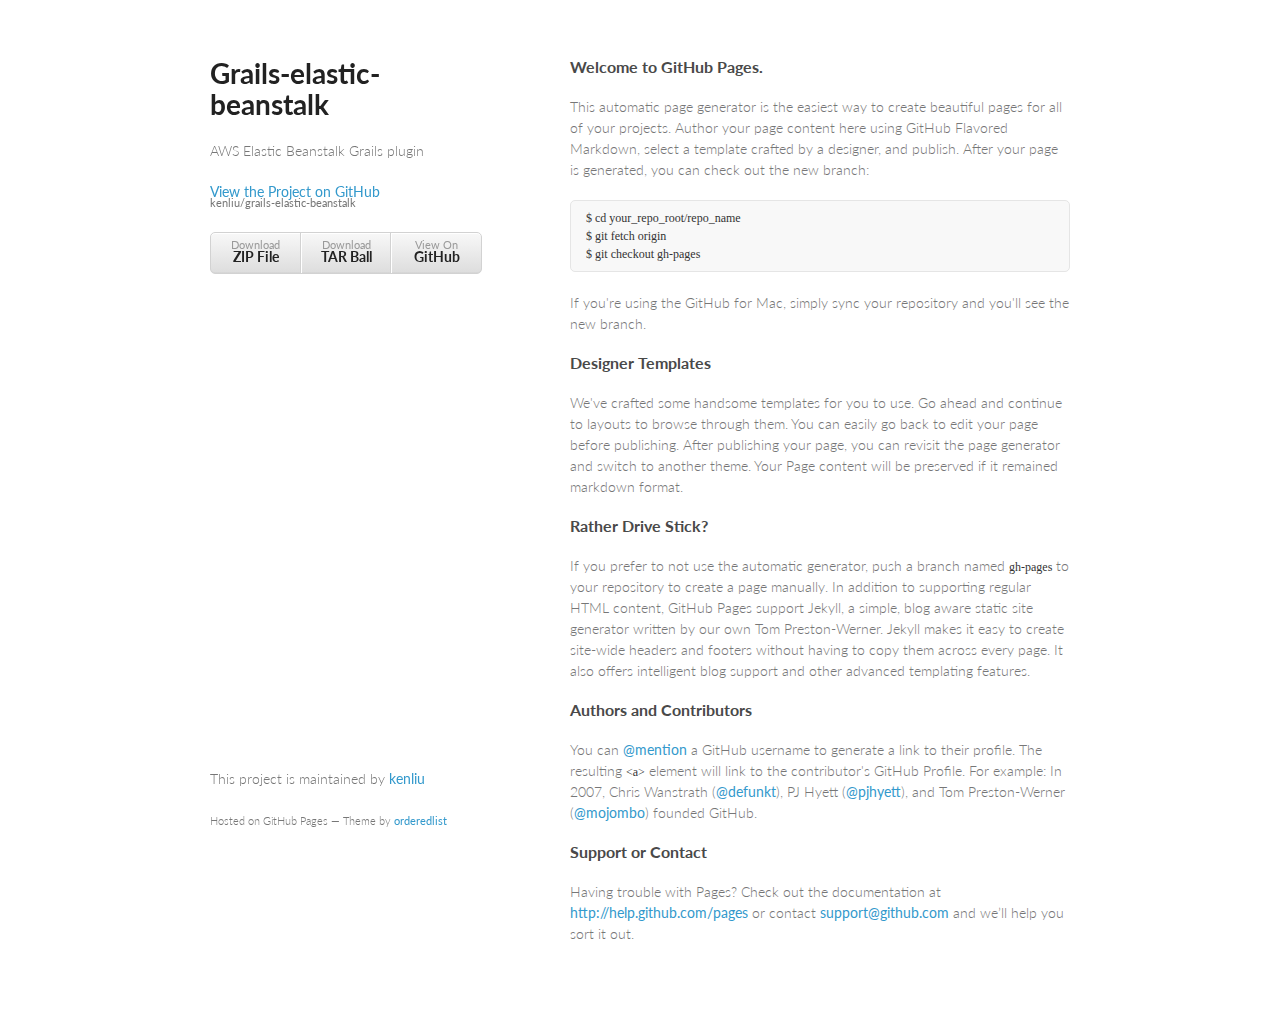
<file: index.html>
<!doctype html>
<html>
  <head>
    <meta charset="utf-8">
    <meta http-equiv="X-UA-Compatible" content="chrome=1">
    <title>Grails-elastic-beanstalk by kenliu</title>

    <link rel="stylesheet" href="stylesheets/styles.css">
    <link rel="stylesheet" href="stylesheets/pygment_trac.css">
    <meta name="viewport" content="width=device-width, initial-scale=1, user-scalable=no">
    <!--[if lt IE 9]>
    <script src="//html5shiv.googlecode.com/svn/trunk/html5.js"></script>
    <![endif]-->
  </head>
  <body>
    <div class="wrapper">
      <header>
        <h1>Grails-elastic-beanstalk</h1>
        <p>AWS Elastic Beanstalk Grails plugin</p>

        <p class="view"><a href="https://github.com/kenliu/grails-elastic-beanstalk">View the Project on GitHub <small>kenliu/grails-elastic-beanstalk</small></a></p>


        <ul>
          <li><a href="https://github.com/kenliu/grails-elastic-beanstalk/zipball/master">Download <strong>ZIP File</strong></a></li>
          <li><a href="https://github.com/kenliu/grails-elastic-beanstalk/tarball/master">Download <strong>TAR Ball</strong></a></li>
          <li><a href="https://github.com/kenliu/grails-elastic-beanstalk">View On <strong>GitHub</strong></a></li>
        </ul>
      </header>
      <section>
        <h3>
<a name="welcome-to-github-pages" class="anchor" href="#welcome-to-github-pages"><span class="octicon octicon-link"></span></a>Welcome to GitHub Pages.</h3>

<p>This automatic page generator is the easiest way to create beautiful pages for all of your projects. Author your page content here using GitHub Flavored Markdown, select a template crafted by a designer, and publish. After your page is generated, you can check out the new branch:</p>

<pre><code>$ cd your_repo_root/repo_name
$ git fetch origin
$ git checkout gh-pages
</code></pre>

<p>If you're using the GitHub for Mac, simply sync your repository and you'll see the new branch.</p>

<h3>
<a name="designer-templates" class="anchor" href="#designer-templates"><span class="octicon octicon-link"></span></a>Designer Templates</h3>

<p>We've crafted some handsome templates for you to use. Go ahead and continue to layouts to browse through them. You can easily go back to edit your page before publishing. After publishing your page, you can revisit the page generator and switch to another theme. Your Page content will be preserved if it remained markdown format.</p>

<h3>
<a name="rather-drive-stick" class="anchor" href="#rather-drive-stick"><span class="octicon octicon-link"></span></a>Rather Drive Stick?</h3>

<p>If you prefer to not use the automatic generator, push a branch named <code>gh-pages</code> to your repository to create a page manually. In addition to supporting regular HTML content, GitHub Pages support Jekyll, a simple, blog aware static site generator written by our own Tom Preston-Werner. Jekyll makes it easy to create site-wide headers and footers without having to copy them across every page. It also offers intelligent blog support and other advanced templating features.</p>

<h3>
<a name="authors-and-contributors" class="anchor" href="#authors-and-contributors"><span class="octicon octicon-link"></span></a>Authors and Contributors</h3>

<p>You can <a href="https://github.com/blog/821" class="user-mention">@mention</a> a GitHub username to generate a link to their profile. The resulting <code>&lt;a&gt;</code> element will link to the contributor's GitHub Profile. For example: In 2007, Chris Wanstrath (<a href="https://github.com/defunkt" class="user-mention">@defunkt</a>), PJ Hyett (<a href="https://github.com/pjhyett" class="user-mention">@pjhyett</a>), and Tom Preston-Werner (<a href="https://github.com/mojombo" class="user-mention">@mojombo</a>) founded GitHub.</p>

<h3>
<a name="support-or-contact" class="anchor" href="#support-or-contact"><span class="octicon octicon-link"></span></a>Support or Contact</h3>

<p>Having trouble with Pages? Check out the documentation at <a href="http://help.github.com/pages">http://help.github.com/pages</a> or contact <a href="mailto:support@github.com">support@github.com</a> and we’ll help you sort it out.</p>
      </section>
      <footer>
        <p>This project is maintained by <a href="https://github.com/kenliu">kenliu</a></p>
        <p><small>Hosted on GitHub Pages &mdash; Theme by <a href="https://github.com/orderedlist">orderedlist</a></small></p>
      </footer>
    </div>
    <script src="javascripts/scale.fix.js"></script>
    
  </body>
</html>
</file>
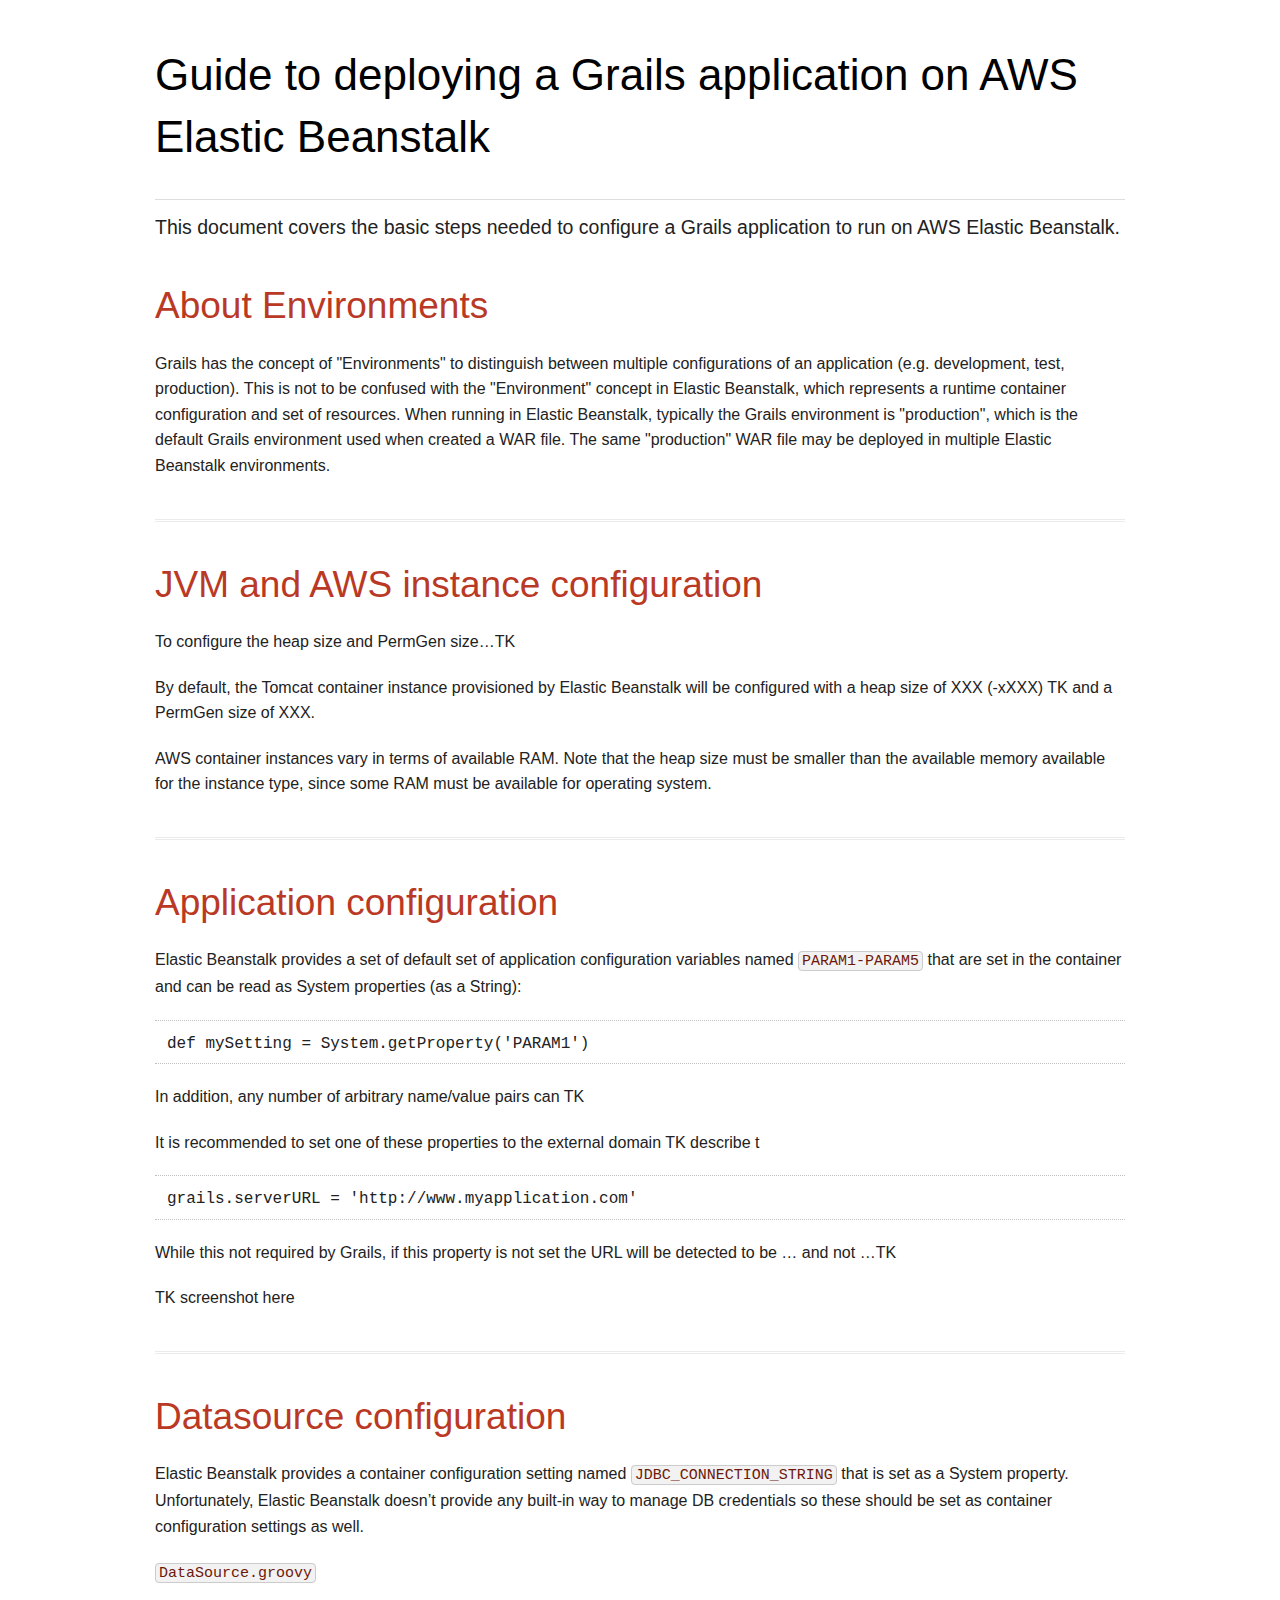
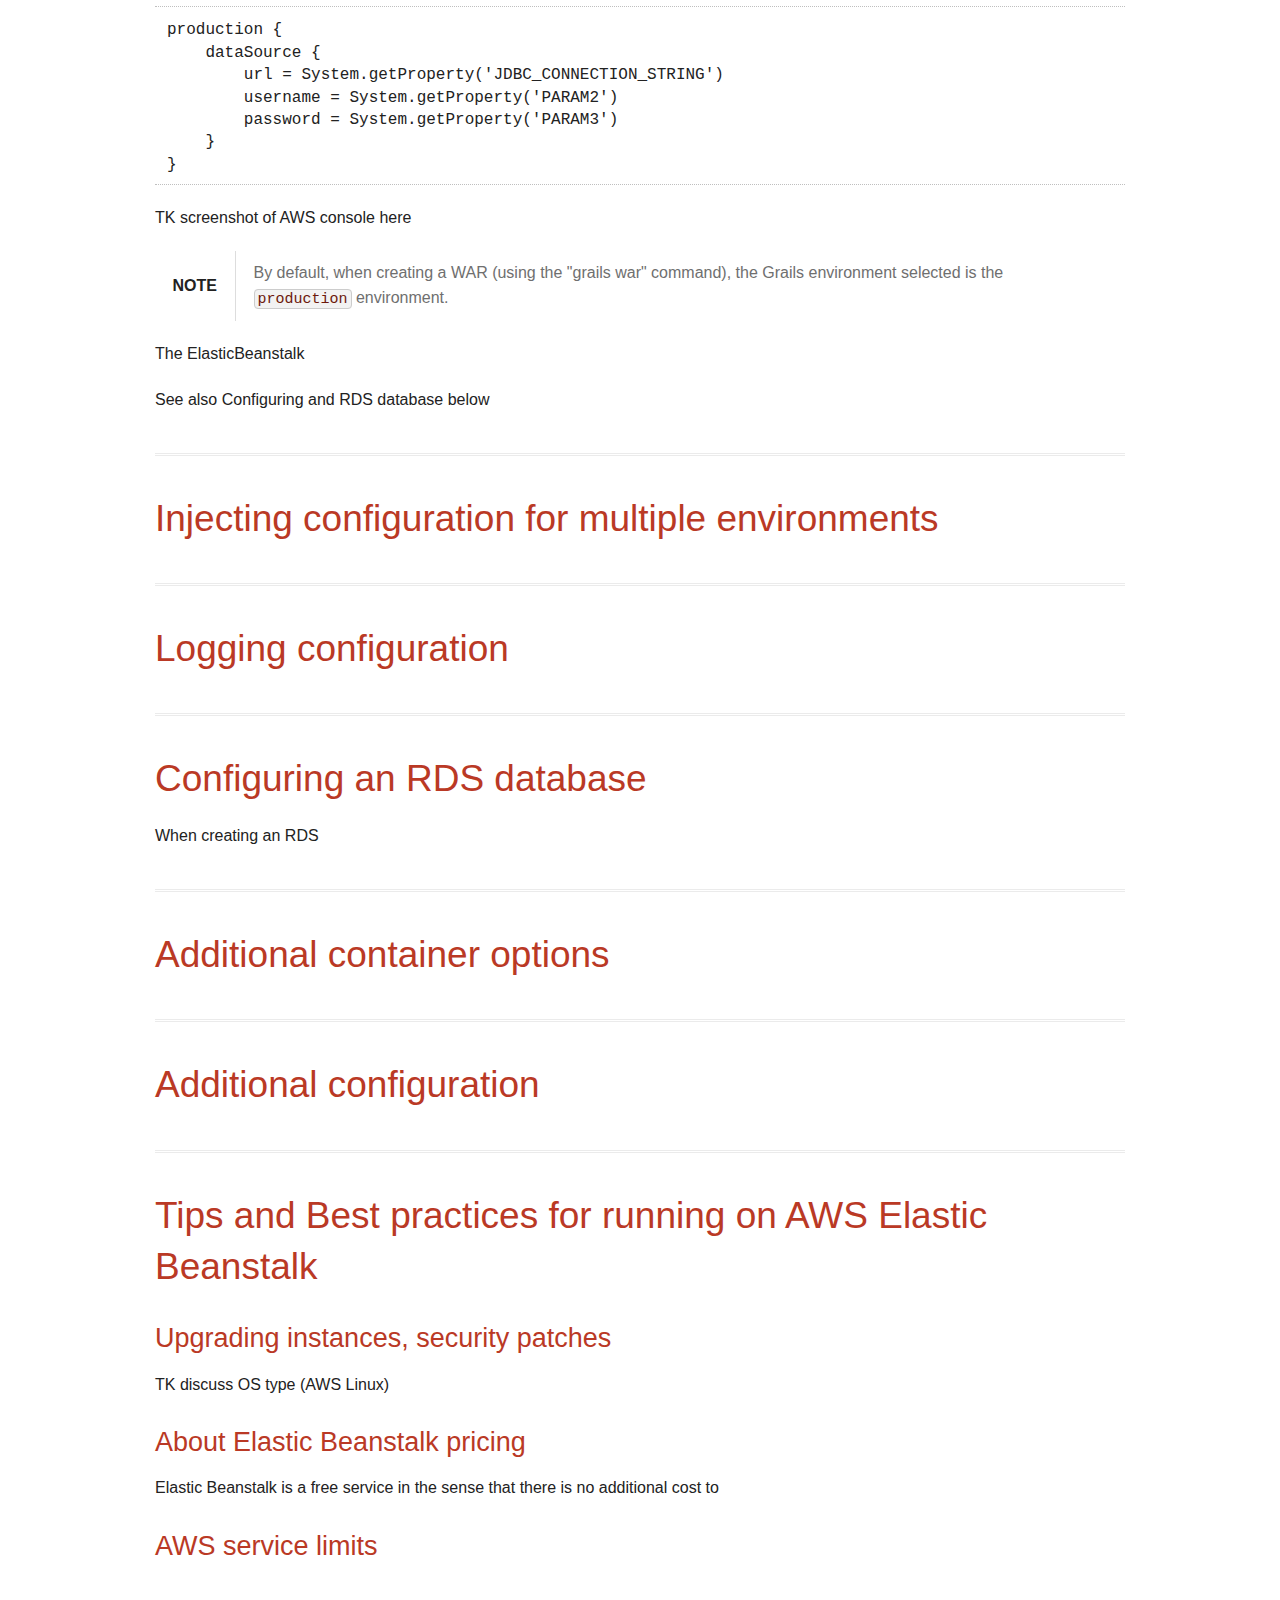
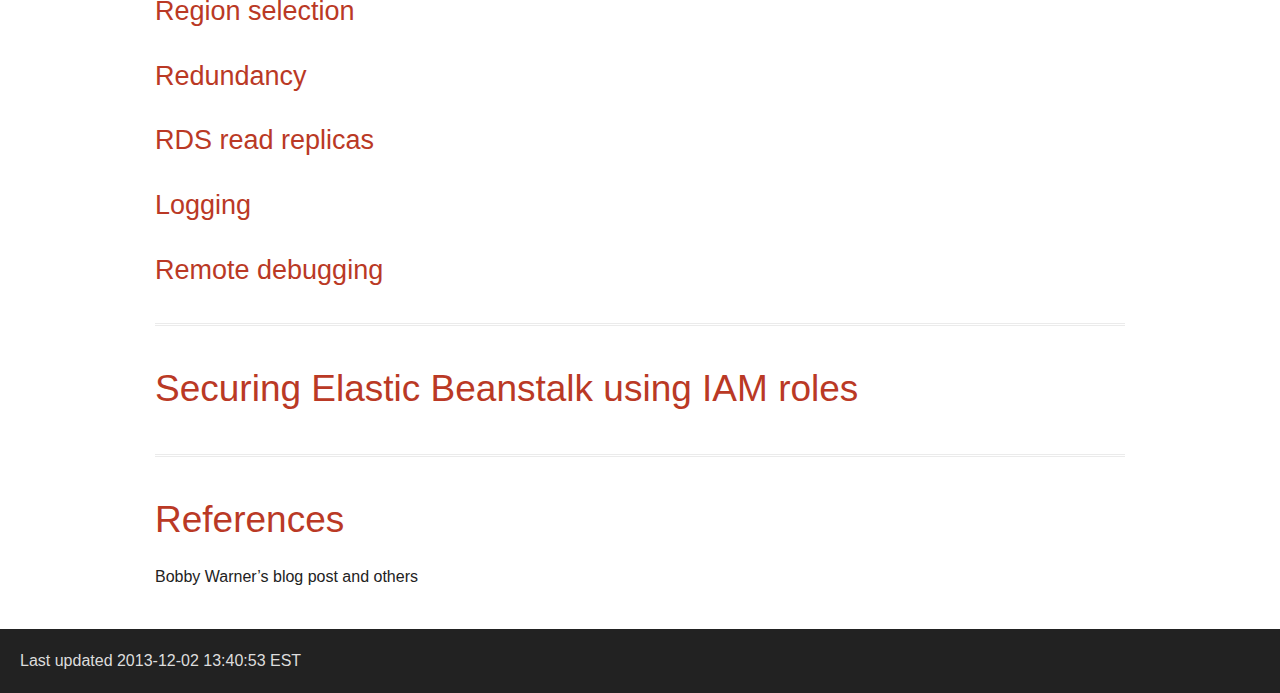
<file: grails-beanstalk.html>
<!DOCTYPE html>
<html lang="en">
<head>
<meta http-equiv="Content-Type" content="text/html; charset=UTF-8">
<meta name="generator" content="Asciidoctor 0.1.4">
<meta name="viewport" content="width=device-width, initial-scale=1.0">
<title>Guide to deploying a Grails application on AWS Elastic Beanstalk</title>
<style>
/* Asciidoctor default stylesheet | MIT License | http://asciidoctor.org */
article, aside, details, figcaption, figure, footer, header, hgroup, main, nav, section, summary { display: block; }
audio, canvas, video { display: inline-block; }
audio:not([controls]) { display: none; height: 0; }
[hidden] { display: none; }
html { background: #fff; color: #000; font-family: sans-serif; -ms-text-size-adjust: 100%; -webkit-text-size-adjust: 100%; }
body { margin: 0; }
a:focus { outline: thin dotted; }
a:active, a:hover { outline: 0; }
h1 { font-size: 2em; margin: 0.67em 0; }
abbr[title] { border-bottom: 1px dotted; }
b, strong { font-weight: bold; }
dfn { font-style: italic; }
hr { -moz-box-sizing: content-box; box-sizing: content-box; height: 0; }
mark { background: #ff0; color: #000; }
code, kbd, pre, samp { font-family: monospace, serif; font-size: 1em; }
pre { white-space: pre-wrap; }
q { quotes: "\201C" "\201D" "\2018" "\2019"; }
small { font-size: 80%; }
sub, sup { font-size: 75%; line-height: 0; position: relative; vertical-align: baseline; }
sup { top: -0.5em; }
sub { bottom: -0.25em; }
img { border: 0; }
svg:not(:root) { overflow: hidden; }
figure { margin: 0; }
fieldset { border: 1px solid #c0c0c0; margin: 0 2px; padding: 0.35em 0.625em 0.75em; }
legend { border: 0; padding: 0; }
button, input, select, textarea { font-family: inherit; font-size: 100%; margin: 0; }
button, input { line-height: normal; }
button, select { text-transform: none; }
button, html input[type="button"], input[type="reset"], input[type="submit"] { -webkit-appearance: button; cursor: pointer; }
button[disabled], html input[disabled] { cursor: default; }
input[type="checkbox"], input[type="radio"] { box-sizing: border-box; padding: 0; }
input[type="search"] { -webkit-appearance: textfield; -moz-box-sizing: content-box; -webkit-box-sizing: content-box; box-sizing: content-box; }
input[type="search"]::-webkit-search-cancel-button, input[type="search"]::-webkit-search-decoration { -webkit-appearance: none; }
button::-moz-focus-inner, input::-moz-focus-inner { border: 0; padding: 0; }
textarea { overflow: auto; vertical-align: top; }
table { border-collapse: collapse; border-spacing: 0; }
*, *:before, *:after { -moz-box-sizing: border-box; -webkit-box-sizing: border-box; box-sizing: border-box; }
html, body { font-size: 100%; }
body { background: white; color: #222222; padding: 0; margin: 0; font-family: "Helvetica Neue", "Helvetica", Helvetica, Arial, sans-serif; font-weight: normal; font-style: normal; line-height: 1; position: relative; cursor: auto; }
a:hover { cursor: pointer; }
a:focus { outline: none; }
img, object, embed { max-width: 100%; height: auto; }
object, embed { height: 100%; }
img { -ms-interpolation-mode: bicubic; }
#map_canvas img, #map_canvas embed, #map_canvas object, .map_canvas img, .map_canvas embed, .map_canvas object { max-width: none !important; }
.left { float: left !important; }
.right { float: right !important; }
.text-left { text-align: left !important; }
.text-right { text-align: right !important; }
.text-center { text-align: center !important; }
.text-justify { text-align: justify !important; }
.hide { display: none; }
.antialiased, body { -webkit-font-smoothing: antialiased; }
img { display: inline-block; vertical-align: middle; }
textarea { height: auto; min-height: 50px; }
select { width: 100%; }
p.lead, .paragraph.lead > p, #preamble > .sectionbody > .paragraph:first-of-type p { font-size: 1.21875em; line-height: 1.6; }
.subheader, #content #toctitle, .admonitionblock td.content > .title, .exampleblock > .title, .imageblock > .title, .videoblock > .title, .listingblock > .title, .literalblock > .title, .openblock > .title, .paragraph > .title, .quoteblock > .title, .sidebarblock > .title, .tableblock > .title, .verseblock > .title, .dlist > .title, .olist > .title, .ulist > .title, .qlist > .title, .hdlist > .title, .tableblock > caption { line-height: 1.4; color: #7a2518; font-weight: 300; margin-top: 0.2em; margin-bottom: 0.5em; }
div, dl, dt, dd, ul, ol, li, h1, h2, h3, #toctitle, .sidebarblock > .content > .title, h4, h5, h6, pre, form, p, blockquote, th, td { margin: 0; padding: 0; direction: ltr; }
a { color: #005498; text-decoration: underline; line-height: inherit; }
a:hover, a:focus { color: #00467f; }
a img { border: none; }
p { font-family: inherit; font-weight: normal; font-size: 1em; line-height: 1.6; margin-bottom: 1.25em; text-rendering: optimizeLegibility; }
p aside { font-size: 0.875em; line-height: 1.35; font-style: italic; }
h1, h2, h3, #toctitle, .sidebarblock > .content > .title, h4, h5, h6 { font-family: Georgia, "URW Bookman L", Helvetica, Arial, sans-serif; font-weight: normal; font-style: normal; color: #ba3925; text-rendering: optimizeLegibility; margin-top: 1em; margin-bottom: 0.5em; line-height: 1.2125em; }
h1 small, h2 small, h3 small, #toctitle small, .sidebarblock > .content > .title small, h4 small, h5 small, h6 small { font-size: 60%; color: #e99b8f; line-height: 0; }
h1 { font-size: 2.125em; }
h2 { font-size: 1.6875em; }
h3, #toctitle, .sidebarblock > .content > .title { font-size: 1.375em; }
h4 { font-size: 1.125em; }
h5 { font-size: 1.125em; }
h6 { font-size: 1em; }
hr { border: solid #dddddd; border-width: 1px 0 0; clear: both; margin: 1.25em 0 1.1875em; height: 0; }
em, i { font-style: italic; line-height: inherit; }
strong, b { font-weight: bold; line-height: inherit; }
small { font-size: 60%; line-height: inherit; }
code { font-family: Consolas, "Liberation Mono", Courier, monospace; font-weight: normal; color: #6d180b; }
ul, ol, dl { font-size: 1em; line-height: 1.6; margin-bottom: 1.25em; list-style-position: outside; font-family: inherit; }
ul, ol { margin-left: 1.5em; }
ul li ul, ul li ol { margin-left: 1.25em; margin-bottom: 0; font-size: 1em; }
ul.square li ul, ul.circle li ul, ul.disc li ul { list-style: inherit; }
ul.square { list-style-type: square; }
ul.circle { list-style-type: circle; }
ul.disc { list-style-type: disc; }
ul.no-bullet { list-style: none; }
ol li ul, ol li ol { margin-left: 1.25em; margin-bottom: 0; }
dl dt { margin-bottom: 0.3125em; font-weight: bold; }
dl dd { margin-bottom: 1.25em; }
abbr, acronym { text-transform: uppercase; font-size: 90%; color: #222222; border-bottom: 1px dotted #dddddd; cursor: help; }
abbr { text-transform: none; }
blockquote { margin: 0 0 1.25em; padding: 0.5625em 1.25em 0 1.1875em; border-left: 1px solid #dddddd; }
blockquote cite { display: block; font-size: inherit; color: #555555; }
blockquote cite:before { content: "\2014 \0020"; }
blockquote cite a, blockquote cite a:visited { color: #555555; }
blockquote, blockquote p { line-height: 1.6; color: #6f6f6f; }
.vcard { display: inline-block; margin: 0 0 1.25em 0; border: 1px solid #dddddd; padding: 0.625em 0.75em; }
.vcard li { margin: 0; display: block; }
.vcard .fn { font-weight: bold; font-size: 0.9375em; }
.vevent .summary { font-weight: bold; }
.vevent abbr { cursor: auto; text-decoration: none; font-weight: bold; border: none; padding: 0 0.0625em; }
@media only screen and (min-width: 768px) { h1, h2, h3, #toctitle, .sidebarblock > .content > .title, h4, h5, h6 { line-height: 1.4; }
  h1 { font-size: 2.75em; }
  h2 { font-size: 2.3125em; }
  h3, #toctitle, .sidebarblock > .content > .title { font-size: 1.6875em; }
  h4 { font-size: 1.4375em; } }
.print-only { display: none !important; }
@media print { * { background: transparent !important; color: #000 !important; box-shadow: none !important; text-shadow: none !important; }
  a, a:visited { text-decoration: underline; }
  a[href]:after { content: " (" attr(href) ")"; }
  abbr[title]:after { content: " (" attr(title) ")"; }
  .ir a:after, a[href^="javascript:"]:after, a[href^="#"]:after { content: ""; }
  pre, blockquote { border: 1px solid #999; page-break-inside: avoid; }
  thead { display: table-header-group; }
  tr, img { page-break-inside: avoid; }
  img { max-width: 100% !important; }
  @page { margin: 0.5cm; }
  p, h2, h3, #toctitle, .sidebarblock > .content > .title { orphans: 3; widows: 3; }
  h2, h3, #toctitle, .sidebarblock > .content > .title { page-break-after: avoid; }
  .hide-on-print { display: none !important; }
  .print-only { display: block !important; }
  .hide-for-print { display: none !important; }
  .show-for-print { display: inherit !important; } }
table { background: white; margin-bottom: 1.25em; border: solid 1px #dddddd; }
table thead, table tfoot { background: whitesmoke; font-weight: bold; }
table thead tr th, table thead tr td, table tfoot tr th, table tfoot tr td { padding: 0.5em 0.625em 0.625em; font-size: inherit; color: #222222; text-align: left; }
table tr th, table tr td { padding: 0.5625em 0.625em; font-size: inherit; color: #222222; }
table tr.even, table tr.alt, table tr:nth-of-type(even) { background: #f9f9f9; }
table thead tr th, table tfoot tr th, table tbody tr td, table tr td, table tfoot tr td { display: table-cell; line-height: 1.6; }
.clearfix:before, .clearfix:after, .float-group:before, .float-group:after { content: " "; display: table; }
.clearfix:after, .float-group:after { clear: both; }
*:not(pre) > code { font-size: 0.9375em; padding: 1px 3px 0; white-space: nowrap; background-color: #f2f2f2; border: 1px solid #cccccc; -webkit-border-radius: 4px; border-radius: 4px; text-shadow: none; }
pre, pre > code { line-height: 1.4; color: inherit; font-family: Consolas, "Liberation Mono", Courier, monospace; font-weight: normal; }
kbd.keyseq { color: #555555; }
kbd:not(.keyseq) { display: inline-block; color: #222222; font-size: 0.75em; line-height: 1.4; background-color: #F7F7F7; border: 1px solid #ccc; -webkit-border-radius: 3px; border-radius: 3px; -webkit-box-shadow: 0 1px 0 rgba(0, 0, 0, 0.2), 0 0 0 2px white inset; box-shadow: 0 1px 0 rgba(0, 0, 0, 0.2), 0 0 0 2px white inset; margin: -0.15em 0.15em 0 0.15em; padding: 0.2em 0.6em 0.2em 0.5em; vertical-align: middle; white-space: nowrap; }
kbd kbd:first-child { margin-left: 0; }
kbd kbd:last-child { margin-right: 0; }
.menuseq, .menu { color: #090909; }
p a > code:hover { color: #561309; }
#header, #content, #footnotes, #footer { width: 100%; margin-left: auto; margin-right: auto; margin-top: 0; margin-bottom: 0; max-width: 62.5em; *zoom: 1; position: relative; padding-left: 0.9375em; padding-right: 0.9375em; }
#header:before, #header:after, #content:before, #content:after, #footnotes:before, #footnotes:after, #footer:before, #footer:after { content: " "; display: table; }
#header:after, #content:after, #footnotes:after, #footer:after { clear: both; }
#header { margin-bottom: 2.5em; }
#header > h1 { color: black; font-weight: normal; border-bottom: 1px solid #dddddd; margin-bottom: -28px; padding-bottom: 32px; }
#header span { color: #6f6f6f; }
#header #revnumber { text-transform: capitalize; }
#header br { display: none; }
#header br + span { padding-left: 3px; }
#header br + span:before { content: "\2013 \0020"; }
#header br + span.author { padding-left: 0; }
#header br + span.author:before { content: ", "; }
#toc { border-bottom: 3px double #ebebeb; padding-bottom: 1.25em; }
#toc > ul { margin-left: 0.25em; }
#toc ul.sectlevel0 > li > a { font-style: italic; }
#toc ul.sectlevel0 ul.sectlevel1 { margin-left: 0; margin-top: 0.5em; margin-bottom: 0.5em; }
#toc ul { list-style-type: none; }
#toctitle { color: #7a2518; }
@media only screen and (min-width: 1280px) { body.toc2 { padding-left: 20em; }
  #toc.toc2 { position: fixed; width: 20em; left: 0; top: 0; border-right: 1px solid #ebebeb; border-bottom: 0; z-index: 1000; padding: 1em; height: 100%; overflow: auto; }
  #toc.toc2 #toctitle { margin-top: 0; }
  #toc.toc2 > ul { font-size: .95em; }
  #toc.toc2 ul ul { margin-left: 0; padding-left: 1.25em; }
  #toc.toc2 ul.sectlevel0 ul.sectlevel1 { padding-left: 0; margin-top: 0.5em; margin-bottom: 0.5em; }
  body.toc2.toc-right { padding-left: 0; padding-right: 20em; }
  body.toc2.toc-right #toc.toc2 { border-right: 0; border-left: 1px solid #ebebeb; left: auto; right: 0; } }
#content #toc { border-style: solid; border-width: 1px; border-color: #d9d9d9; margin-bottom: 1.25em; padding: 1.25em; background: #f2f2f2; border-width: 0; -webkit-border-radius: 4px; border-radius: 4px; }
#content #toc > :first-child { margin-top: 0; }
#content #toc > :last-child { margin-bottom: 0; }
#content #toc a { text-decoration: none; }
#content #toctitle { font-weight: bold; font-family: "Helvetica Neue", "Helvetica", Helvetica, Arial, sans-serif; font-size: 1em; padding-left: 0.125em; }
#footer { max-width: 100%; background-color: #222222; padding: 1.25em; }
#footer-text { color: #dddddd; line-height: 1.44; }
.sect1 { padding-bottom: 1.25em; }
.sect1 + .sect1 { border-top: 3px double #ebebeb; }
#content h1 > a.anchor, h2 > a.anchor, h3 > a.anchor, #toctitle > a.anchor, .sidebarblock > .content > .title > a.anchor, h4 > a.anchor, h5 > a.anchor, h6 > a.anchor { position: absolute; width: 1em; margin-left: -1em; display: block; text-decoration: none; visibility: hidden; text-align: center; font-weight: normal; }
#content h1 > a.anchor:before, h2 > a.anchor:before, h3 > a.anchor:before, #toctitle > a.anchor:before, .sidebarblock > .content > .title > a.anchor:before, h4 > a.anchor:before, h5 > a.anchor:before, h6 > a.anchor:before { content: '\00A7'; font-size: .85em; vertical-align: text-top; display: block; margin-top: 0.05em; }
#content h1:hover > a.anchor, #content h1 > a.anchor:hover, h2:hover > a.anchor, h2 > a.anchor:hover, h3:hover > a.anchor, #toctitle:hover > a.anchor, .sidebarblock > .content > .title:hover > a.anchor, h3 > a.anchor:hover, #toctitle > a.anchor:hover, .sidebarblock > .content > .title > a.anchor:hover, h4:hover > a.anchor, h4 > a.anchor:hover, h5:hover > a.anchor, h5 > a.anchor:hover, h6:hover > a.anchor, h6 > a.anchor:hover { visibility: visible; }
#content h1 > a.link, h2 > a.link, h3 > a.link, #toctitle > a.link, .sidebarblock > .content > .title > a.link, h4 > a.link, h5 > a.link, h6 > a.link { color: #ba3925; text-decoration: none; }
#content h1 > a.link:hover, h2 > a.link:hover, h3 > a.link:hover, #toctitle > a.link:hover, .sidebarblock > .content > .title > a.link:hover, h4 > a.link:hover, h5 > a.link:hover, h6 > a.link:hover { color: #a53221; }
.imageblock, .literalblock, .listingblock, .verseblock, .videoblock { margin-bottom: 1.25em; }
.admonitionblock td.content > .title, .exampleblock > .title, .imageblock > .title, .videoblock > .title, .listingblock > .title, .literalblock > .title, .openblock > .title, .paragraph > .title, .quoteblock > .title, .sidebarblock > .title, .tableblock > .title, .verseblock > .title, .dlist > .title, .olist > .title, .ulist > .title, .qlist > .title, .hdlist > .title { text-align: left; font-weight: bold; }
.tableblock > caption { text-align: left; font-weight: bold; white-space: nowrap; overflow: visible; max-width: 0; }
table.tableblock #preamble > .sectionbody > .paragraph:first-of-type p { font-size: inherit; }
.admonitionblock > table { border: 0; background: none; width: 100%; }
.admonitionblock > table td.icon { text-align: center; width: 80px; }
.admonitionblock > table td.icon img { max-width: none; }
.admonitionblock > table td.icon .title { font-weight: bold; text-transform: uppercase; }
.admonitionblock > table td.content { padding-left: 1.125em; padding-right: 1.25em; border-left: 1px solid #dddddd; color: #6f6f6f; }
.admonitionblock > table td.content > :last-child > :last-child { margin-bottom: 0; }
.exampleblock > .content { border-style: solid; border-width: 1px; border-color: #e6e6e6; margin-bottom: 1.25em; padding: 1.25em; background: white; -webkit-border-radius: 4px; border-radius: 4px; }
.exampleblock > .content > :first-child { margin-top: 0; }
.exampleblock > .content > :last-child { margin-bottom: 0; }
.exampleblock > .content h1, .exampleblock > .content h2, .exampleblock > .content h3, .exampleblock > .content #toctitle, .sidebarblock.exampleblock > .content > .title, .exampleblock > .content h4, .exampleblock > .content h5, .exampleblock > .content h6, .exampleblock > .content p { color: #333333; }
.exampleblock > .content h1, .exampleblock > .content h2, .exampleblock > .content h3, .exampleblock > .content #toctitle, .sidebarblock.exampleblock > .content > .title, .exampleblock > .content h4, .exampleblock > .content h5, .exampleblock > .content h6 { line-height: 1; margin-bottom: 0.625em; }
.exampleblock > .content h1.subheader, .exampleblock > .content h2.subheader, .exampleblock > .content h3.subheader, .exampleblock > .content .subheader#toctitle, .sidebarblock.exampleblock > .content > .subheader.title, .exampleblock > .content h4.subheader, .exampleblock > .content h5.subheader, .exampleblock > .content h6.subheader { line-height: 1.4; }
.exampleblock.result > .content { -webkit-box-shadow: 0 1px 8px #d9d9d9; box-shadow: 0 1px 8px #d9d9d9; }
.sidebarblock { border-style: solid; border-width: 1px; border-color: #d9d9d9; margin-bottom: 1.25em; padding: 1.25em; background: #f2f2f2; -webkit-border-radius: 4px; border-radius: 4px; }
.sidebarblock > :first-child { margin-top: 0; }
.sidebarblock > :last-child { margin-bottom: 0; }
.sidebarblock h1, .sidebarblock h2, .sidebarblock h3, .sidebarblock #toctitle, .sidebarblock > .content > .title, .sidebarblock h4, .sidebarblock h5, .sidebarblock h6, .sidebarblock p { color: #333333; }
.sidebarblock h1, .sidebarblock h2, .sidebarblock h3, .sidebarblock #toctitle, .sidebarblock > .content > .title, .sidebarblock h4, .sidebarblock h5, .sidebarblock h6 { line-height: 1; margin-bottom: 0.625em; }
.sidebarblock h1.subheader, .sidebarblock h2.subheader, .sidebarblock h3.subheader, .sidebarblock .subheader#toctitle, .sidebarblock > .content > .subheader.title, .sidebarblock h4.subheader, .sidebarblock h5.subheader, .sidebarblock h6.subheader { line-height: 1.4; }
.sidebarblock > .content > .title { color: #7a2518; margin-top: 0; line-height: 1.6; }
.exampleblock > .content > :last-child > :last-child, .exampleblock > .content .olist > ol > li:last-child > :last-child, .exampleblock > .content .ulist > ul > li:last-child > :last-child, .exampleblock > .content .qlist > ol > li:last-child > :last-child, .sidebarblock > .content > :last-child > :last-child, .sidebarblock > .content .olist > ol > li:last-child > :last-child, .sidebarblock > .content .ulist > ul > li:last-child > :last-child, .sidebarblock > .content .qlist > ol > li:last-child > :last-child { margin-bottom: 0; }
.literalblock > .content pre, .listingblock > .content pre { background: none; border-width: 1px 0; border-style: dotted; border-color: #bfbfbf; -webkit-border-radius: 4px; border-radius: 4px; padding: 0.75em 0.75em 0.5em 0.75em; word-wrap: break-word; }
.literalblock > .content pre.nowrap, .listingblock > .content pre.nowrap { overflow-x: auto; white-space: pre; word-wrap: normal; }
.literalblock > .content pre > code, .listingblock > .content pre > code { display: block; }
@media only screen { .literalblock > .content pre, .listingblock > .content pre { font-size: 0.8em; } }
@media only screen and (min-width: 768px) { .literalblock > .content pre, .listingblock > .content pre { font-size: 0.9em; } }
@media only screen and (min-width: 1280px) { .literalblock > .content pre, .listingblock > .content pre { font-size: 1em; } }
.listingblock > .content { position: relative; }
.listingblock:hover code[class*=" language-"]:before { text-transform: uppercase; font-size: 0.9em; color: #999; position: absolute; top: 0.375em; right: 0.375em; }
.listingblock:hover code.asciidoc:before { content: "asciidoc"; }
.listingblock:hover code.clojure:before { content: "clojure"; }
.listingblock:hover code.css:before { content: "css"; }
.listingblock:hover code.groovy:before { content: "groovy"; }
.listingblock:hover code.html:before { content: "html"; }
.listingblock:hover code.java:before { content: "java"; }
.listingblock:hover code.javascript:before { content: "javascript"; }
.listingblock:hover code.python:before { content: "python"; }
.listingblock:hover code.ruby:before { content: "ruby"; }
.listingblock:hover code.scss:before { content: "scss"; }
.listingblock:hover code.xml:before { content: "xml"; }
.listingblock:hover code.yaml:before { content: "yaml"; }
.listingblock.terminal pre .command:before { content: attr(data-prompt); padding-right: 0.5em; color: #999; }
.listingblock.terminal pre .command:not([data-prompt]):before { content: '$'; }
table.pyhltable { border: 0; margin-bottom: 0; }
table.pyhltable td { vertical-align: top; padding-top: 0; padding-bottom: 0; }
table.pyhltable td.code { padding-left: .75em; padding-right: 0; }
.highlight.pygments .lineno, table.pyhltable td:not(.code) { color: #999; padding-left: 0; padding-right: .5em; border-right: 1px solid #dddddd; }
.highlight.pygments .lineno { display: inline-block; margin-right: .25em; }
table.pyhltable .linenodiv { background-color: transparent !important; padding-right: 0 !important; }
.quoteblock { margin: 0 0 1.25em; padding: 0.5625em 1.25em 0 1.1875em; border-left: 1px solid #dddddd; }
.quoteblock blockquote { margin: 0 0 1.25em 0; padding: 0 0 0.5625em 0; border: 0; }
.quoteblock blockquote > .paragraph:last-child p { margin-bottom: 0; }
.quoteblock .attribution { margin-top: -.25em; padding-bottom: 0.5625em; font-size: inherit; color: #555555; }
.quoteblock .attribution br { display: none; }
.quoteblock .attribution cite { display: block; margin-bottom: 0.625em; }
table thead th, table tfoot th { font-weight: bold; }
table.tableblock.grid-all { border-collapse: separate; border-spacing: 1px; -webkit-border-radius: 4px; border-radius: 4px; border-top: 1px solid #dddddd; border-bottom: 1px solid #dddddd; }
table.tableblock.frame-topbot, table.tableblock.frame-none { border-left: 0; border-right: 0; }
table.tableblock.frame-sides, table.tableblock.frame-none { border-top: 0; border-bottom: 0; }
table.tableblock td .paragraph:last-child p, table.tableblock td > p:last-child { margin-bottom: 0; }
th.tableblock.halign-left, td.tableblock.halign-left { text-align: left; }
th.tableblock.halign-right, td.tableblock.halign-right { text-align: right; }
th.tableblock.halign-center, td.tableblock.halign-center { text-align: center; }
th.tableblock.valign-top, td.tableblock.valign-top { vertical-align: top; }
th.tableblock.valign-bottom, td.tableblock.valign-bottom { vertical-align: bottom; }
th.tableblock.valign-middle, td.tableblock.valign-middle { vertical-align: middle; }
p.tableblock.header { color: #222222; font-weight: bold; }
td > div.verse { white-space: pre; }
ol { margin-left: 1.75em; }
ul li ol { margin-left: 1.5em; }
dl dd { margin-left: 1.125em; }
dl dd:last-child, dl dd:last-child > :last-child { margin-bottom: 0; }
ol > li p, ul > li p, ul dd, ol dd, .olist .olist, .ulist .ulist, .ulist .olist, .olist .ulist { margin-bottom: 0.625em; }
ul.unstyled, ol.unnumbered, ul.checklist, ul.none { list-style-type: none; }
ul.unstyled, ol.unnumbered, ul.checklist { margin-left: 0.625em; }
ul.checklist li > p:first-child > i[class^="icon-check"]:first-child, ul.checklist li > p:first-child > input[type="checkbox"]:first-child { margin-right: 0.25em; }
ul.checklist li > p:first-child > input[type="checkbox"]:first-child { position: relative; top: 1px; }
ul.inline { margin: 0 auto 0.625em auto; margin-left: -1.375em; margin-right: 0; padding: 0; list-style: none; overflow: hidden; }
ul.inline > li { list-style: none; float: left; margin-left: 1.375em; display: block; }
ul.inline > li > * { display: block; }
.unstyled dl dt { font-weight: normal; font-style: normal; }
ol.arabic { list-style-type: decimal; }
ol.decimal { list-style-type: decimal-leading-zero; }
ol.loweralpha { list-style-type: lower-alpha; }
ol.upperalpha { list-style-type: upper-alpha; }
ol.lowerroman { list-style-type: lower-roman; }
ol.upperroman { list-style-type: upper-roman; }
ol.lowergreek { list-style-type: lower-greek; }
.hdlist > table, .colist > table { border: 0; background: none; }
.hdlist > table > tbody > tr, .colist > table > tbody > tr { background: none; }
td.hdlist1 { padding-right: .8em; font-weight: bold; }
td.hdlist1, td.hdlist2 { vertical-align: top; }
.literalblock + .colist, .listingblock + .colist { margin-top: -0.5em; }
.colist > table tr > td:first-of-type { padding: 0 .8em; line-height: 1; }
.colist > table tr > td:last-of-type { padding: 0.25em 0; }
.qanda > ol > li > p > em:only-child { color: #00467f; }
.thumb, .th { line-height: 0; display: inline-block; border: solid 4px white; -webkit-box-shadow: 0 0 0 1px #dddddd; box-shadow: 0 0 0 1px #dddddd; }
.imageblock.left, .imageblock[style*="float: left"] { margin: 0.25em 0.625em 1.25em 0; }
.imageblock.right, .imageblock[style*="float: right"] { margin: 0.25em 0 1.25em 0.625em; }
.imageblock > .title { margin-bottom: 0; }
.imageblock.thumb, .imageblock.th { border-width: 6px; }
.imageblock.thumb > .title, .imageblock.th > .title { padding: 0 0.125em; }
.image.left, .image.right { margin-top: 0.25em; margin-bottom: 0.25em; display: inline-block; line-height: 0; }
.image.left { margin-right: 0.625em; }
.image.right { margin-left: 0.625em; }
a.image { text-decoration: none; }
span.footnote, span.footnoteref { vertical-align: super; font-size: 0.875em; }
span.footnote a, span.footnoteref a { text-decoration: none; }
#footnotes { padding-top: 0.75em; padding-bottom: 0.75em; margin-bottom: 0.625em; }
#footnotes hr { width: 20%; min-width: 6.25em; margin: -.25em 0 .75em 0; border-width: 1px 0 0 0; }
#footnotes .footnote { padding: 0 0.375em; line-height: 1.3; font-size: 0.875em; margin-left: 1.2em; text-indent: -1.2em; margin-bottom: .2em; }
#footnotes .footnote a:first-of-type { font-weight: bold; text-decoration: none; }
#footnotes .footnote:last-of-type { margin-bottom: 0; }
#content #footnotes { margin-top: -0.625em; margin-bottom: 0; padding: 0.75em 0; }
.gist .file-data > table { border: none; background: #fff; width: 100%; margin-bottom: 0; }
.gist .file-data > table td.line-data { width: 99%; }
div.unbreakable { page-break-inside: avoid; }
.big { font-size: larger; }
.small { font-size: smaller; }
.underline { text-decoration: underline; }
.overline { text-decoration: overline; }
.line-through { text-decoration: line-through; }
.aqua { color: #00bfbf; }
.aqua-background { background-color: #00fafa; }
.black { color: black; }
.black-background { background-color: black; }
.blue { color: #0000bf; }
.blue-background { background-color: #0000fa; }
.fuchsia { color: #bf00bf; }
.fuchsia-background { background-color: #fa00fa; }
.gray { color: #606060; }
.gray-background { background-color: #7d7d7d; }
.green { color: #006000; }
.green-background { background-color: #007d00; }
.lime { color: #00bf00; }
.lime-background { background-color: #00fa00; }
.maroon { color: #600000; }
.maroon-background { background-color: #7d0000; }
.navy { color: #000060; }
.navy-background { background-color: #00007d; }
.olive { color: #606000; }
.olive-background { background-color: #7d7d00; }
.purple { color: #600060; }
.purple-background { background-color: #7d007d; }
.red { color: #bf0000; }
.red-background { background-color: #fa0000; }
.silver { color: #909090; }
.silver-background { background-color: #bcbcbc; }
.teal { color: #006060; }
.teal-background { background-color: #007d7d; }
.white { color: #bfbfbf; }
.white-background { background-color: #fafafa; }
.yellow { color: #bfbf00; }
.yellow-background { background-color: #fafa00; }
span.icon > [class^="icon-"], span.icon > [class*=" icon-"] { cursor: default; }
.admonitionblock td.icon [class^="icon-"]:before { font-size: 2.5em; text-shadow: 1px 1px 2px rgba(0, 0, 0, 0.5); cursor: default; }
.admonitionblock td.icon .icon-note:before { content: "\f05a"; color: #005498; color: #003f72; }
.admonitionblock td.icon .icon-tip:before { content: "\f0eb"; text-shadow: 1px 1px 2px rgba(155, 155, 0, 0.8); color: #111; }
.admonitionblock td.icon .icon-warning:before { content: "\f071"; color: #bf6900; }
.admonitionblock td.icon .icon-caution:before { content: "\f06d"; color: #bf3400; }
.admonitionblock td.icon .icon-important:before { content: "\f06a"; color: #bf0000; }
.conum { display: inline-block; color: white !important; background-color: #222222; -webkit-border-radius: 100px; border-radius: 100px; text-align: center; width: 20px; height: 20px; font-size: 12px; font-weight: bold; line-height: 20px; font-family: Arial, sans-serif; font-style: normal; position: relative; top: -2px; letter-spacing: -1px; }
.conum * { color: white !important; }
.conum + b { display: none; }
.conum:after { content: attr(data-value); }
.conum:not([data-value]):empty { display: none; }
.literalblock > .content > pre, .listingblock > .content > pre { -webkit-border-radius: 0; border-radius: 0; }

</style>
</head>
<body class="article">
<div id="header">
<h1>Guide to deploying a Grails application on AWS Elastic Beanstalk</h1>
</div>
<div id="content">
<div id="preamble">
<div class="sectionbody">
<div class="paragraph">
<p>This document covers the basic steps needed to configure a Grails application to run on AWS Elastic Beanstalk.</p>
</div>
</div>
</div>
<div class="sect1">
<h2 id="_about_environments">About Environments</h2>
<div class="sectionbody">
<div class="paragraph">
<p>Grails has the concept of "Environments" to distinguish between multiple configurations of an application (e.g. development, test, production). This is not to be confused with the "Environment" concept in Elastic Beanstalk, which represents a runtime container configuration and set of resources. When running in Elastic Beanstalk, typically the Grails environment is "production", which is the default Grails environment used when created a WAR file. The same "production" WAR file may be deployed in multiple Elastic Beanstalk environments.</p>
</div>
</div>
</div>
<div class="sect1">
<h2 id="_jvm_and_aws_instance_configuration">JVM and AWS instance configuration</h2>
<div class="sectionbody">
<div class="paragraph">
<p>To configure the heap size and PermGen size&#8230;TK</p>
</div>
<div class="paragraph">
<p>By default, the Tomcat container instance provisioned by Elastic Beanstalk will be configured with a heap size of XXX (-xXXX) TK and a PermGen size of XXX.</p>
</div>
<div class="paragraph">
<p>AWS container instances vary in terms of available RAM. Note that the heap size must be smaller than the available memory available for the instance type, since some RAM must be available for operating system.</p>
</div>
</div>
</div>
<div class="sect1">
<h2 id="_application_configuration">Application configuration</h2>
<div class="sectionbody">
<div class="paragraph">
<p>Elastic Beanstalk provides a set of default set of application configuration variables named <code>PARAM1-PARAM5</code> that are set in the container and can be read as System properties (as a String):</p>
</div>
<div class="literalblock">
<div class="content">
<pre>def mySetting = System.getProperty('PARAM1')</pre>
</div>
</div>
<div class="paragraph">
<p>In addition, any number of arbitrary name/value pairs can TK</p>
</div>
<div class="paragraph">
<p>It is recommended to set one of these properties to the external domain TK describe t</p>
</div>
<div class="literalblock">
<div class="content">
<pre>grails.serverURL = 'http://www.myapplication.com'</pre>
</div>
</div>
<div class="paragraph">
<p>While this not required by Grails, if this property is not set the URL will be detected to be &#8230; and not &#8230;TK</p>
</div>
<div class="paragraph">
<p>TK screenshot here</p>
</div>
</div>
</div>
<div class="sect1">
<h2 id="_datasource_configuration">Datasource configuration</h2>
<div class="sectionbody">
<div class="paragraph">
<p>Elastic Beanstalk provides a container configuration setting named <code>JDBC_CONNECTION_STRING</code> that is set as a System property. Unfortunately, Elastic Beanstalk doesn&#8217;t provide any built-in way to manage DB credentials so these should be set as container configuration settings as well.</p>
</div>
<div class="paragraph">
<p><code>DataSource.groovy</code></p>
</div>
<div class="literalblock">
<div class="content">
<pre>production {
    dataSource {
        url = System.getProperty('JDBC_CONNECTION_STRING')
        username = System.getProperty('PARAM2')
        password = System.getProperty('PARAM3')
    }
}</pre>
</div>
</div>
<div class="paragraph">
<p>TK screenshot of AWS console here</p>
</div>
<div class="admonitionblock note">
<table>
<tr>
<td class="icon">
<div class="title">Note</div>
</td>
<td class="content">
By default, when creating a WAR (using the "grails war" command), the Grails environment selected is the <code>production</code> environment.
</td>
</tr>
</table>
</div>
<div class="paragraph">
<p>The ElasticBeanstalk</p>
</div>
<div class="paragraph">
<p>See also Configuring and RDS database below</p>
</div>
</div>
</div>
<div class="sect1">
<h2 id="_injecting_configuration_for_multiple_environments">Injecting configuration for multiple environments</h2>
<div class="sectionbody">

</div>
</div>
<div class="sect1">
<h2 id="_logging_configuration">Logging configuration</h2>
<div class="sectionbody">

</div>
</div>
<div class="sect1">
<h2 id="_configuring_an_rds_database">Configuring an RDS database</h2>
<div class="sectionbody">
<div class="paragraph">
<p>When creating an RDS</p>
</div>
</div>
</div>
<div class="sect1">
<h2 id="_additional_container_options">Additional container options</h2>
<div class="sectionbody">

</div>
</div>
<div class="sect1">
<h2 id="_additional_configuration">Additional configuration</h2>
<div class="sectionbody">

</div>
</div>
<div class="sect1">
<h2 id="_tips_and_best_practices_for_running_on_aws_elastic_beanstalk">Tips and Best practices for running on AWS Elastic Beanstalk</h2>
<div class="sectionbody">
<div class="sect2">
<h3 id="_upgrading_instances_security_patches">Upgrading instances, security patches</h3>
<div class="paragraph">
<p>TK discuss OS type (AWS Linux)</p>
</div>
</div>
<div class="sect2">
<h3 id="_about_elastic_beanstalk_pricing">About Elastic Beanstalk pricing</h3>
<div class="paragraph">
<p>Elastic Beanstalk is a free service in the sense that there is no additional cost to</p>
</div>
</div>
<div class="sect2">
<h3 id="_aws_service_limits">AWS service limits</h3>

</div>
<div class="sect2">
<h3 id="_region_selection">Region selection</h3>

</div>
<div class="sect2">
<h3 id="_redundancy">Redundancy</h3>

</div>
<div class="sect2">
<h3 id="_rds_read_replicas">RDS read replicas</h3>

</div>
<div class="sect2">
<h3 id="_logging">Logging</h3>

</div>
<div class="sect2">
<h3 id="_remote_debugging">Remote debugging</h3>

</div>
</div>
</div>
<div class="sect1">
<h2 id="_securing_elastic_beanstalk_using_iam_roles">Securing Elastic Beanstalk using IAM roles</h2>
<div class="sectionbody">

</div>
</div>
<div class="sect1">
<h2 id="_references">References</h2>
<div class="sectionbody">
<div class="paragraph">
<p>Bobby Warner&#8217;s blog post and others</p>
</div>
</div>
</div>
</div>
<div id="footer">
<div id="footer-text">
Last updated 2013-12-02 13:40:53 EST
</div>
</div>
</body>
</html>
</file>
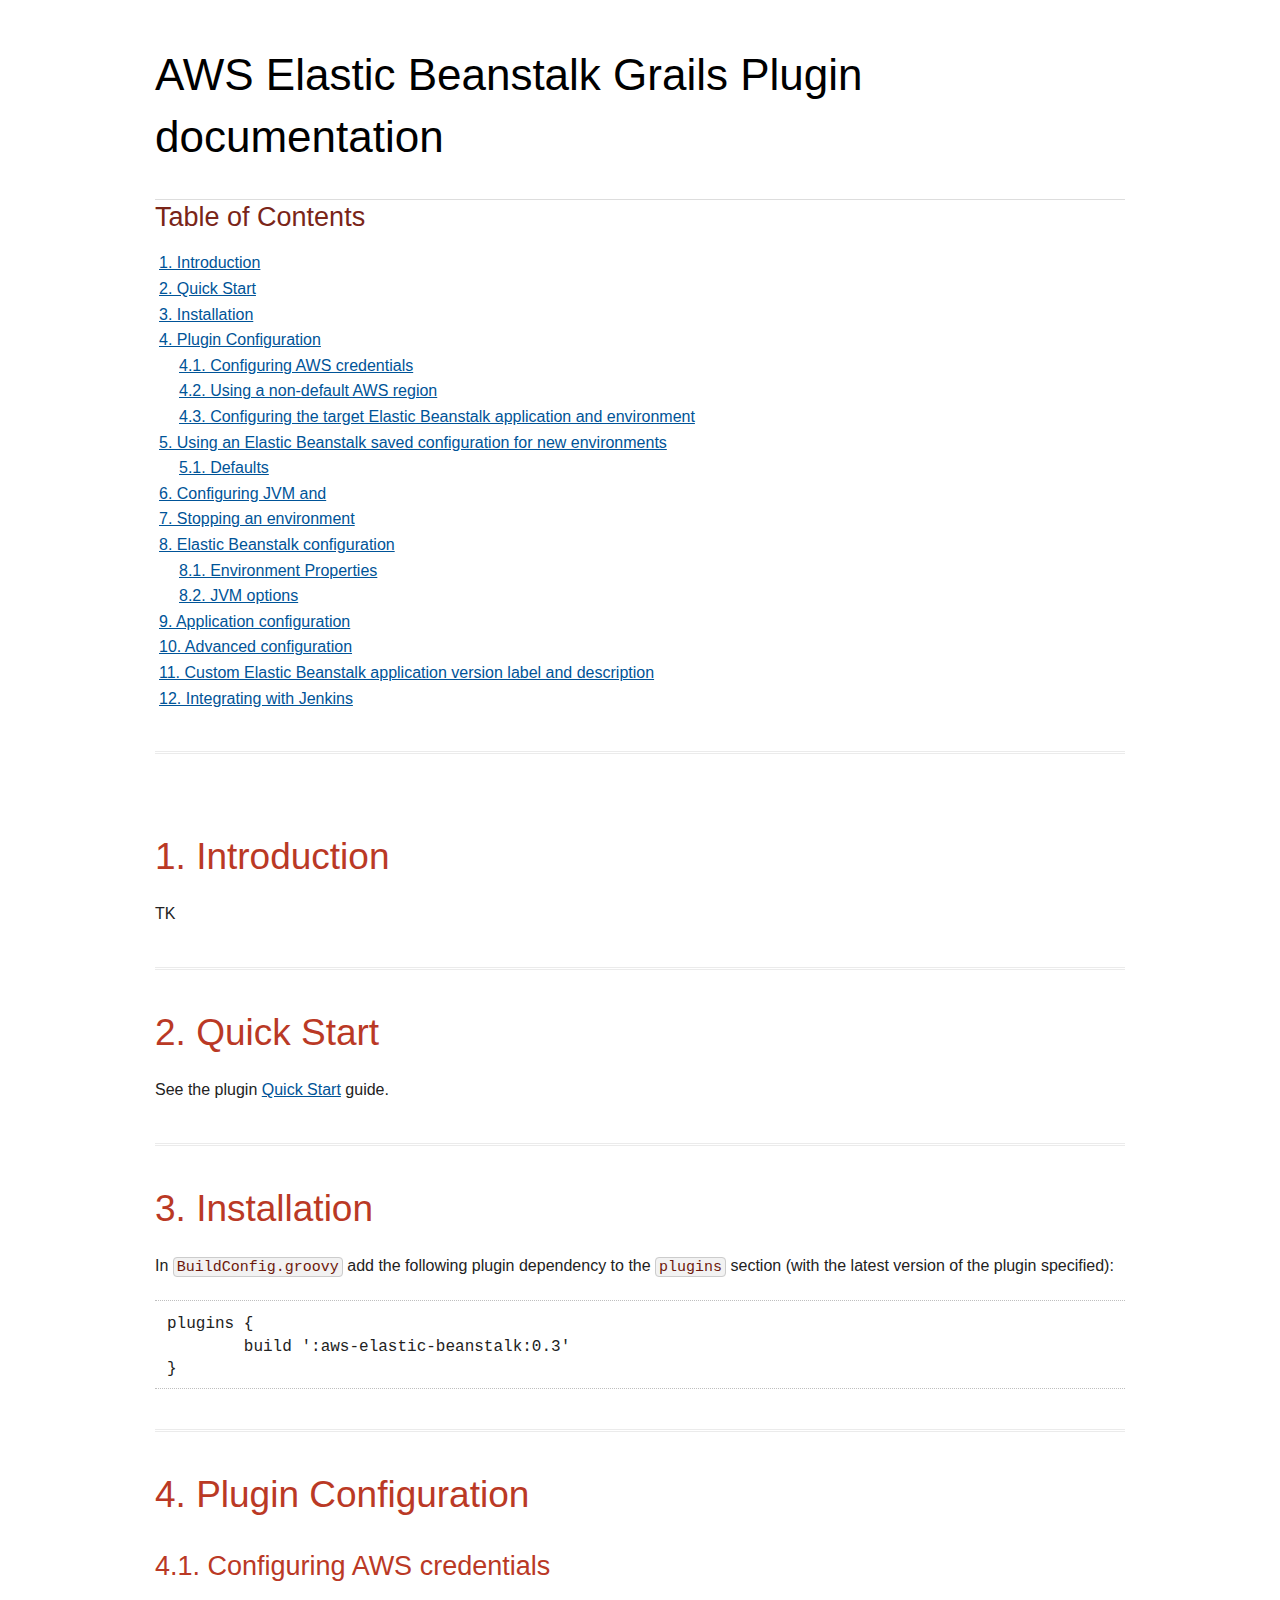
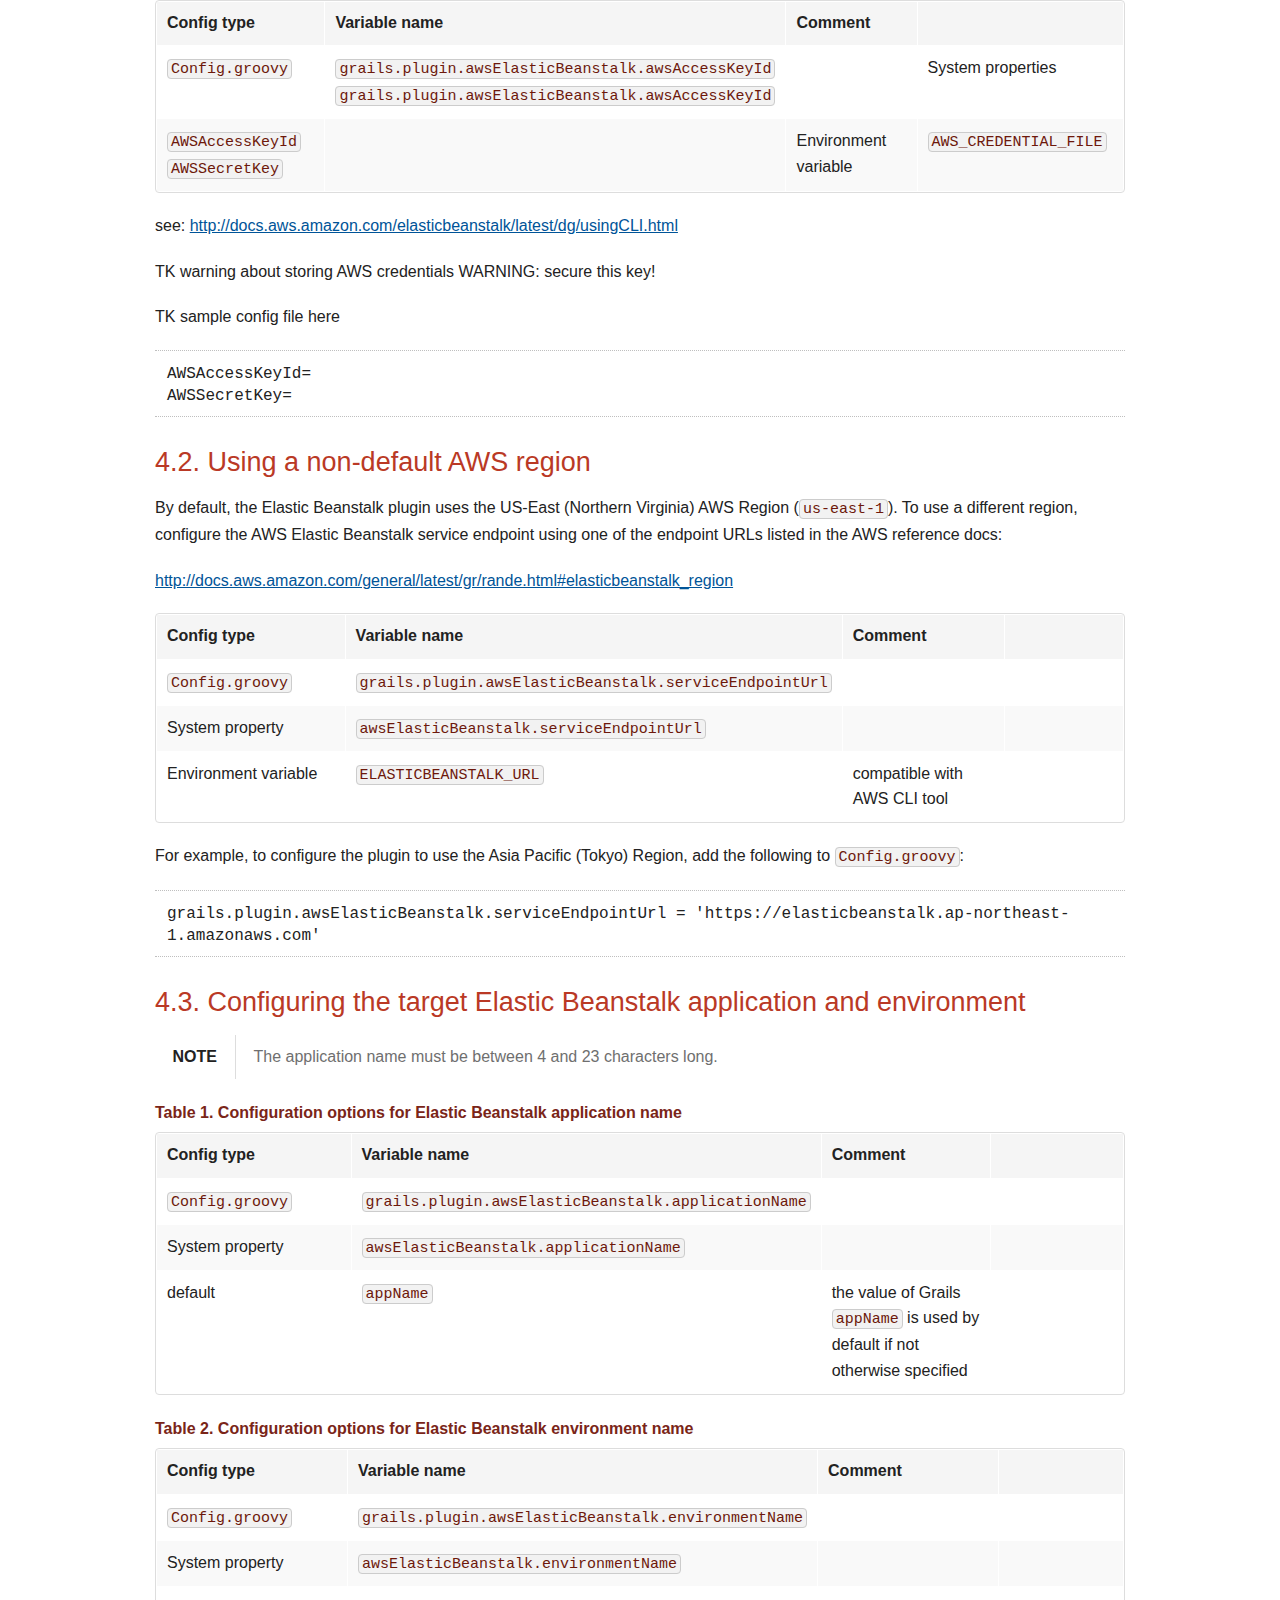
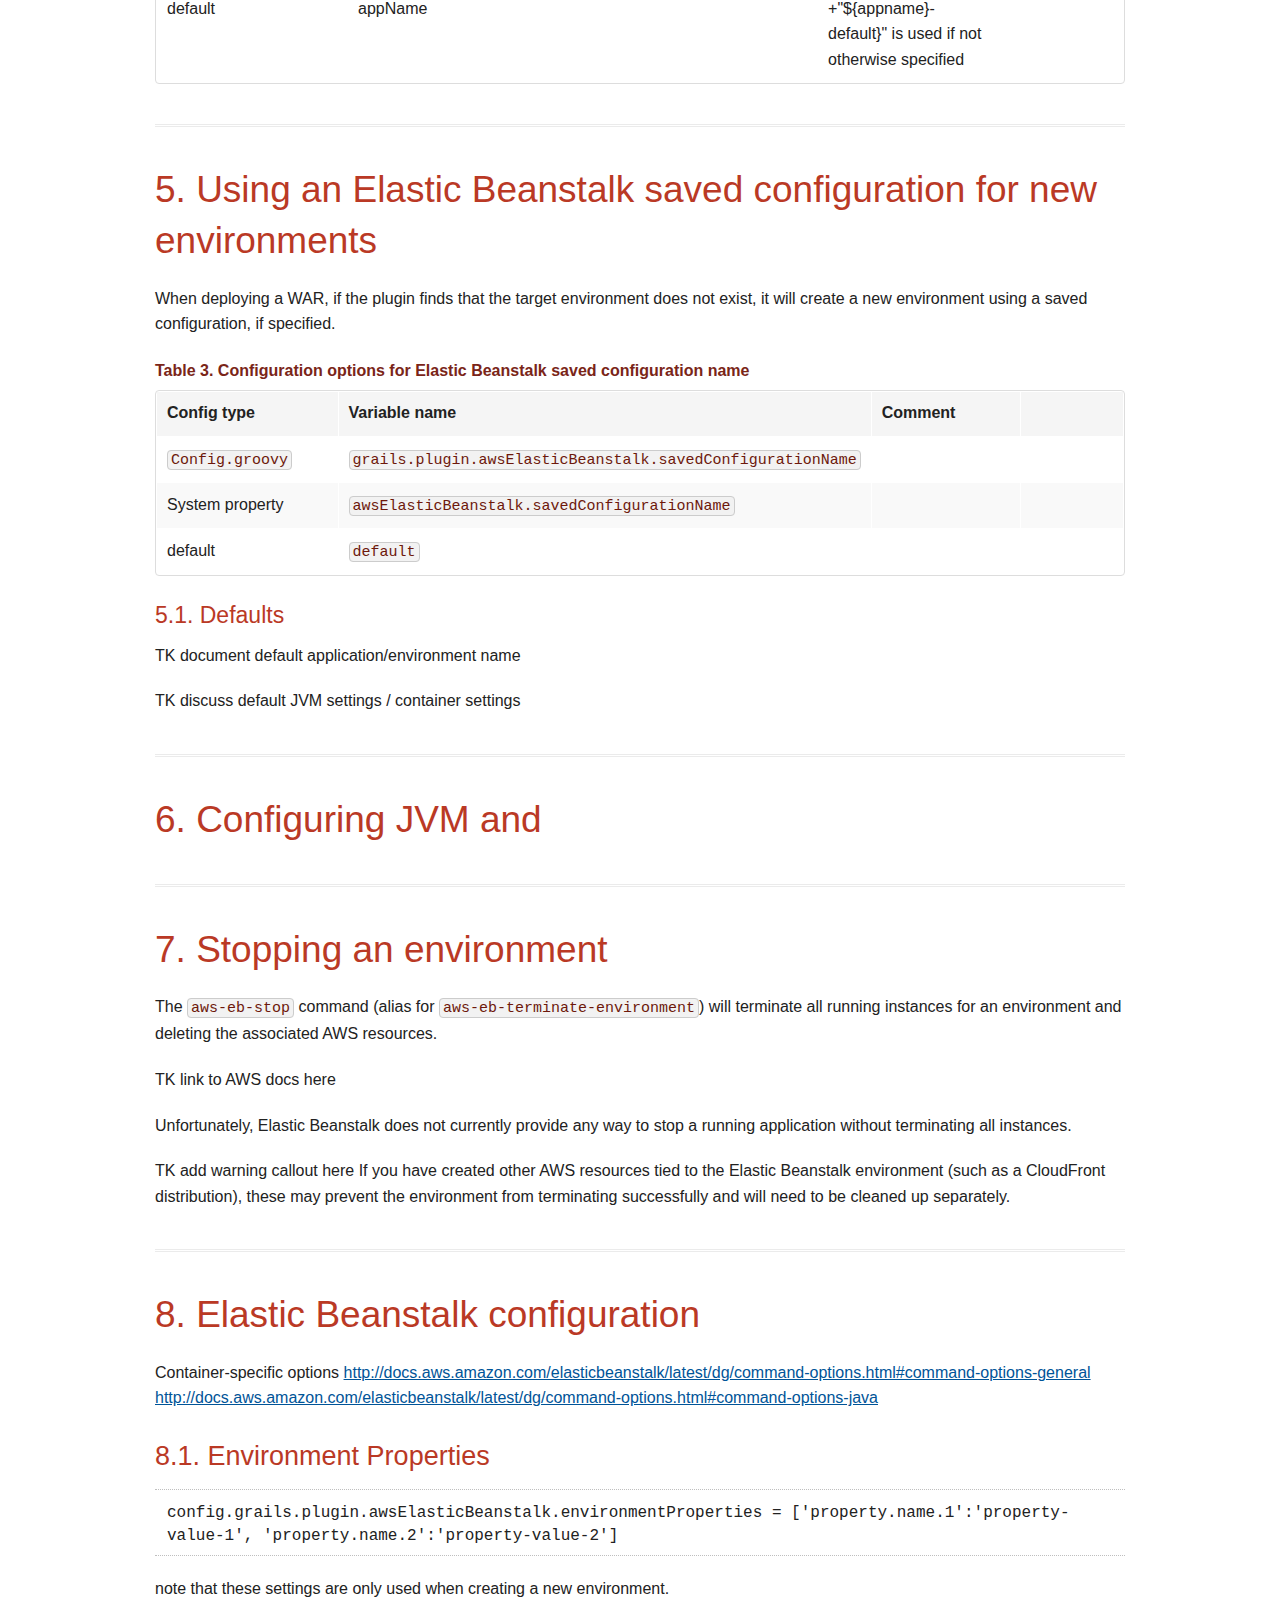
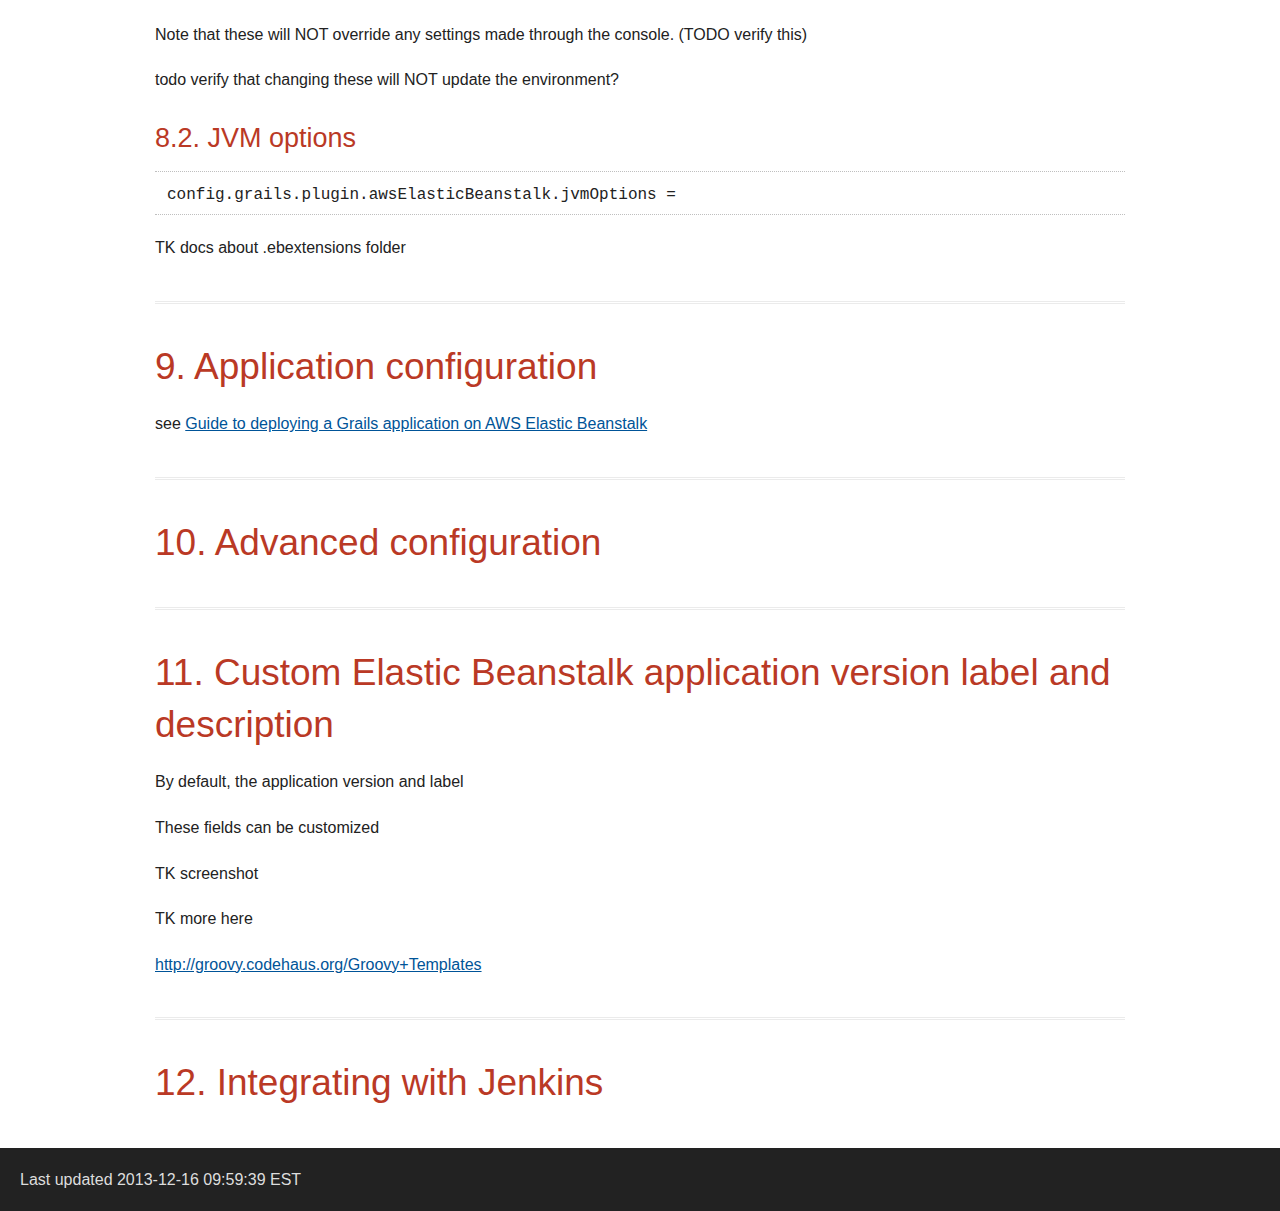
<file: manual.html>
<!DOCTYPE html>
<html lang="en">
<head>
<meta http-equiv="Content-Type" content="text/html; charset=UTF-8">
<meta name="generator" content="Asciidoctor 0.1.4">
<meta name="viewport" content="width=device-width, initial-scale=1.0">
<title>AWS Elastic Beanstalk Grails Plugin documentation</title>
<style>
/* Asciidoctor default stylesheet | MIT License | http://asciidoctor.org */
article, aside, details, figcaption, figure, footer, header, hgroup, main, nav, section, summary { display: block; }
audio, canvas, video { display: inline-block; }
audio:not([controls]) { display: none; height: 0; }
[hidden] { display: none; }
html { background: #fff; color: #000; font-family: sans-serif; -ms-text-size-adjust: 100%; -webkit-text-size-adjust: 100%; }
body { margin: 0; }
a:focus { outline: thin dotted; }
a:active, a:hover { outline: 0; }
h1 { font-size: 2em; margin: 0.67em 0; }
abbr[title] { border-bottom: 1px dotted; }
b, strong { font-weight: bold; }
dfn { font-style: italic; }
hr { -moz-box-sizing: content-box; box-sizing: content-box; height: 0; }
mark { background: #ff0; color: #000; }
code, kbd, pre, samp { font-family: monospace, serif; font-size: 1em; }
pre { white-space: pre-wrap; }
q { quotes: "\201C" "\201D" "\2018" "\2019"; }
small { font-size: 80%; }
sub, sup { font-size: 75%; line-height: 0; position: relative; vertical-align: baseline; }
sup { top: -0.5em; }
sub { bottom: -0.25em; }
img { border: 0; }
svg:not(:root) { overflow: hidden; }
figure { margin: 0; }
fieldset { border: 1px solid #c0c0c0; margin: 0 2px; padding: 0.35em 0.625em 0.75em; }
legend { border: 0; padding: 0; }
button, input, select, textarea { font-family: inherit; font-size: 100%; margin: 0; }
button, input { line-height: normal; }
button, select { text-transform: none; }
button, html input[type="button"], input[type="reset"], input[type="submit"] { -webkit-appearance: button; cursor: pointer; }
button[disabled], html input[disabled] { cursor: default; }
input[type="checkbox"], input[type="radio"] { box-sizing: border-box; padding: 0; }
input[type="search"] { -webkit-appearance: textfield; -moz-box-sizing: content-box; -webkit-box-sizing: content-box; box-sizing: content-box; }
input[type="search"]::-webkit-search-cancel-button, input[type="search"]::-webkit-search-decoration { -webkit-appearance: none; }
button::-moz-focus-inner, input::-moz-focus-inner { border: 0; padding: 0; }
textarea { overflow: auto; vertical-align: top; }
table { border-collapse: collapse; border-spacing: 0; }
*, *:before, *:after { -moz-box-sizing: border-box; -webkit-box-sizing: border-box; box-sizing: border-box; }
html, body { font-size: 100%; }
body { background: white; color: #222222; padding: 0; margin: 0; font-family: "Helvetica Neue", "Helvetica", Helvetica, Arial, sans-serif; font-weight: normal; font-style: normal; line-height: 1; position: relative; cursor: auto; }
a:hover { cursor: pointer; }
a:focus { outline: none; }
img, object, embed { max-width: 100%; height: auto; }
object, embed { height: 100%; }
img { -ms-interpolation-mode: bicubic; }
#map_canvas img, #map_canvas embed, #map_canvas object, .map_canvas img, .map_canvas embed, .map_canvas object { max-width: none !important; }
.left { float: left !important; }
.right { float: right !important; }
.text-left { text-align: left !important; }
.text-right { text-align: right !important; }
.text-center { text-align: center !important; }
.text-justify { text-align: justify !important; }
.hide { display: none; }
.antialiased, body { -webkit-font-smoothing: antialiased; }
img { display: inline-block; vertical-align: middle; }
textarea { height: auto; min-height: 50px; }
select { width: 100%; }
p.lead, .paragraph.lead > p, #preamble > .sectionbody > .paragraph:first-of-type p { font-size: 1.21875em; line-height: 1.6; }
.subheader, #content #toctitle, .admonitionblock td.content > .title, .exampleblock > .title, .imageblock > .title, .videoblock > .title, .listingblock > .title, .literalblock > .title, .openblock > .title, .paragraph > .title, .quoteblock > .title, .sidebarblock > .title, .tableblock > .title, .verseblock > .title, .dlist > .title, .olist > .title, .ulist > .title, .qlist > .title, .hdlist > .title, .tableblock > caption { line-height: 1.4; color: #7a2518; font-weight: 300; margin-top: 0.2em; margin-bottom: 0.5em; }
div, dl, dt, dd, ul, ol, li, h1, h2, h3, #toctitle, .sidebarblock > .content > .title, h4, h5, h6, pre, form, p, blockquote, th, td { margin: 0; padding: 0; direction: ltr; }
a { color: #005498; text-decoration: underline; line-height: inherit; }
a:hover, a:focus { color: #00467f; }
a img { border: none; }
p { font-family: inherit; font-weight: normal; font-size: 1em; line-height: 1.6; margin-bottom: 1.25em; text-rendering: optimizeLegibility; }
p aside { font-size: 0.875em; line-height: 1.35; font-style: italic; }
h1, h2, h3, #toctitle, .sidebarblock > .content > .title, h4, h5, h6 { font-family: Georgia, "URW Bookman L", Helvetica, Arial, sans-serif; font-weight: normal; font-style: normal; color: #ba3925; text-rendering: optimizeLegibility; margin-top: 1em; margin-bottom: 0.5em; line-height: 1.2125em; }
h1 small, h2 small, h3 small, #toctitle small, .sidebarblock > .content > .title small, h4 small, h5 small, h6 small { font-size: 60%; color: #e99b8f; line-height: 0; }
h1 { font-size: 2.125em; }
h2 { font-size: 1.6875em; }
h3, #toctitle, .sidebarblock > .content > .title { font-size: 1.375em; }
h4 { font-size: 1.125em; }
h5 { font-size: 1.125em; }
h6 { font-size: 1em; }
hr { border: solid #dddddd; border-width: 1px 0 0; clear: both; margin: 1.25em 0 1.1875em; height: 0; }
em, i { font-style: italic; line-height: inherit; }
strong, b { font-weight: bold; line-height: inherit; }
small { font-size: 60%; line-height: inherit; }
code { font-family: Consolas, "Liberation Mono", Courier, monospace; font-weight: normal; color: #6d180b; }
ul, ol, dl { font-size: 1em; line-height: 1.6; margin-bottom: 1.25em; list-style-position: outside; font-family: inherit; }
ul, ol { margin-left: 1.5em; }
ul li ul, ul li ol { margin-left: 1.25em; margin-bottom: 0; font-size: 1em; }
ul.square li ul, ul.circle li ul, ul.disc li ul { list-style: inherit; }
ul.square { list-style-type: square; }
ul.circle { list-style-type: circle; }
ul.disc { list-style-type: disc; }
ul.no-bullet { list-style: none; }
ol li ul, ol li ol { margin-left: 1.25em; margin-bottom: 0; }
dl dt { margin-bottom: 0.3125em; font-weight: bold; }
dl dd { margin-bottom: 1.25em; }
abbr, acronym { text-transform: uppercase; font-size: 90%; color: #222222; border-bottom: 1px dotted #dddddd; cursor: help; }
abbr { text-transform: none; }
blockquote { margin: 0 0 1.25em; padding: 0.5625em 1.25em 0 1.1875em; border-left: 1px solid #dddddd; }
blockquote cite { display: block; font-size: inherit; color: #555555; }
blockquote cite:before { content: "\2014 \0020"; }
blockquote cite a, blockquote cite a:visited { color: #555555; }
blockquote, blockquote p { line-height: 1.6; color: #6f6f6f; }
.vcard { display: inline-block; margin: 0 0 1.25em 0; border: 1px solid #dddddd; padding: 0.625em 0.75em; }
.vcard li { margin: 0; display: block; }
.vcard .fn { font-weight: bold; font-size: 0.9375em; }
.vevent .summary { font-weight: bold; }
.vevent abbr { cursor: auto; text-decoration: none; font-weight: bold; border: none; padding: 0 0.0625em; }
@media only screen and (min-width: 768px) { h1, h2, h3, #toctitle, .sidebarblock > .content > .title, h4, h5, h6 { line-height: 1.4; }
  h1 { font-size: 2.75em; }
  h2 { font-size: 2.3125em; }
  h3, #toctitle, .sidebarblock > .content > .title { font-size: 1.6875em; }
  h4 { font-size: 1.4375em; } }
.print-only { display: none !important; }
@media print { * { background: transparent !important; color: #000 !important; box-shadow: none !important; text-shadow: none !important; }
  a, a:visited { text-decoration: underline; }
  a[href]:after { content: " (" attr(href) ")"; }
  abbr[title]:after { content: " (" attr(title) ")"; }
  .ir a:after, a[href^="javascript:"]:after, a[href^="#"]:after { content: ""; }
  pre, blockquote { border: 1px solid #999; page-break-inside: avoid; }
  thead { display: table-header-group; }
  tr, img { page-break-inside: avoid; }
  img { max-width: 100% !important; }
  @page { margin: 0.5cm; }
  p, h2, h3, #toctitle, .sidebarblock > .content > .title { orphans: 3; widows: 3; }
  h2, h3, #toctitle, .sidebarblock > .content > .title { page-break-after: avoid; }
  .hide-on-print { display: none !important; }
  .print-only { display: block !important; }
  .hide-for-print { display: none !important; }
  .show-for-print { display: inherit !important; } }
table { background: white; margin-bottom: 1.25em; border: solid 1px #dddddd; }
table thead, table tfoot { background: whitesmoke; font-weight: bold; }
table thead tr th, table thead tr td, table tfoot tr th, table tfoot tr td { padding: 0.5em 0.625em 0.625em; font-size: inherit; color: #222222; text-align: left; }
table tr th, table tr td { padding: 0.5625em 0.625em; font-size: inherit; color: #222222; }
table tr.even, table tr.alt, table tr:nth-of-type(even) { background: #f9f9f9; }
table thead tr th, table tfoot tr th, table tbody tr td, table tr td, table tfoot tr td { display: table-cell; line-height: 1.6; }
.clearfix:before, .clearfix:after, .float-group:before, .float-group:after { content: " "; display: table; }
.clearfix:after, .float-group:after { clear: both; }
*:not(pre) > code { font-size: 0.9375em; padding: 1px 3px 0; white-space: nowrap; background-color: #f2f2f2; border: 1px solid #cccccc; -webkit-border-radius: 4px; border-radius: 4px; text-shadow: none; }
pre, pre > code { line-height: 1.4; color: inherit; font-family: Consolas, "Liberation Mono", Courier, monospace; font-weight: normal; }
kbd.keyseq { color: #555555; }
kbd:not(.keyseq) { display: inline-block; color: #222222; font-size: 0.75em; line-height: 1.4; background-color: #F7F7F7; border: 1px solid #ccc; -webkit-border-radius: 3px; border-radius: 3px; -webkit-box-shadow: 0 1px 0 rgba(0, 0, 0, 0.2), 0 0 0 2px white inset; box-shadow: 0 1px 0 rgba(0, 0, 0, 0.2), 0 0 0 2px white inset; margin: -0.15em 0.15em 0 0.15em; padding: 0.2em 0.6em 0.2em 0.5em; vertical-align: middle; white-space: nowrap; }
kbd kbd:first-child { margin-left: 0; }
kbd kbd:last-child { margin-right: 0; }
.menuseq, .menu { color: #090909; }
p a > code:hover { color: #561309; }
#header, #content, #footnotes, #footer { width: 100%; margin-left: auto; margin-right: auto; margin-top: 0; margin-bottom: 0; max-width: 62.5em; *zoom: 1; position: relative; padding-left: 0.9375em; padding-right: 0.9375em; }
#header:before, #header:after, #content:before, #content:after, #footnotes:before, #footnotes:after, #footer:before, #footer:after { content: " "; display: table; }
#header:after, #content:after, #footnotes:after, #footer:after { clear: both; }
#header { margin-bottom: 2.5em; }
#header > h1 { color: black; font-weight: normal; border-bottom: 1px solid #dddddd; margin-bottom: -28px; padding-bottom: 32px; }
#header span { color: #6f6f6f; }
#header #revnumber { text-transform: capitalize; }
#header br { display: none; }
#header br + span { padding-left: 3px; }
#header br + span:before { content: "\2013 \0020"; }
#header br + span.author { padding-left: 0; }
#header br + span.author:before { content: ", "; }
#toc { border-bottom: 3px double #ebebeb; padding-bottom: 1.25em; }
#toc > ul { margin-left: 0.25em; }
#toc ul.sectlevel0 > li > a { font-style: italic; }
#toc ul.sectlevel0 ul.sectlevel1 { margin-left: 0; margin-top: 0.5em; margin-bottom: 0.5em; }
#toc ul { list-style-type: none; }
#toctitle { color: #7a2518; }
@media only screen and (min-width: 1280px) { body.toc2 { padding-left: 20em; }
  #toc.toc2 { position: fixed; width: 20em; left: 0; top: 0; border-right: 1px solid #ebebeb; border-bottom: 0; z-index: 1000; padding: 1em; height: 100%; overflow: auto; }
  #toc.toc2 #toctitle { margin-top: 0; }
  #toc.toc2 > ul { font-size: .95em; }
  #toc.toc2 ul ul { margin-left: 0; padding-left: 1.25em; }
  #toc.toc2 ul.sectlevel0 ul.sectlevel1 { padding-left: 0; margin-top: 0.5em; margin-bottom: 0.5em; }
  body.toc2.toc-right { padding-left: 0; padding-right: 20em; }
  body.toc2.toc-right #toc.toc2 { border-right: 0; border-left: 1px solid #ebebeb; left: auto; right: 0; } }
#content #toc { border-style: solid; border-width: 1px; border-color: #d9d9d9; margin-bottom: 1.25em; padding: 1.25em; background: #f2f2f2; border-width: 0; -webkit-border-radius: 4px; border-radius: 4px; }
#content #toc > :first-child { margin-top: 0; }
#content #toc > :last-child { margin-bottom: 0; }
#content #toc a { text-decoration: none; }
#content #toctitle { font-weight: bold; font-family: "Helvetica Neue", "Helvetica", Helvetica, Arial, sans-serif; font-size: 1em; padding-left: 0.125em; }
#footer { max-width: 100%; background-color: #222222; padding: 1.25em; }
#footer-text { color: #dddddd; line-height: 1.44; }
.sect1 { padding-bottom: 1.25em; }
.sect1 + .sect1 { border-top: 3px double #ebebeb; }
#content h1 > a.anchor, h2 > a.anchor, h3 > a.anchor, #toctitle > a.anchor, .sidebarblock > .content > .title > a.anchor, h4 > a.anchor, h5 > a.anchor, h6 > a.anchor { position: absolute; width: 1em; margin-left: -1em; display: block; text-decoration: none; visibility: hidden; text-align: center; font-weight: normal; }
#content h1 > a.anchor:before, h2 > a.anchor:before, h3 > a.anchor:before, #toctitle > a.anchor:before, .sidebarblock > .content > .title > a.anchor:before, h4 > a.anchor:before, h5 > a.anchor:before, h6 > a.anchor:before { content: '\00A7'; font-size: .85em; vertical-align: text-top; display: block; margin-top: 0.05em; }
#content h1:hover > a.anchor, #content h1 > a.anchor:hover, h2:hover > a.anchor, h2 > a.anchor:hover, h3:hover > a.anchor, #toctitle:hover > a.anchor, .sidebarblock > .content > .title:hover > a.anchor, h3 > a.anchor:hover, #toctitle > a.anchor:hover, .sidebarblock > .content > .title > a.anchor:hover, h4:hover > a.anchor, h4 > a.anchor:hover, h5:hover > a.anchor, h5 > a.anchor:hover, h6:hover > a.anchor, h6 > a.anchor:hover { visibility: visible; }
#content h1 > a.link, h2 > a.link, h3 > a.link, #toctitle > a.link, .sidebarblock > .content > .title > a.link, h4 > a.link, h5 > a.link, h6 > a.link { color: #ba3925; text-decoration: none; }
#content h1 > a.link:hover, h2 > a.link:hover, h3 > a.link:hover, #toctitle > a.link:hover, .sidebarblock > .content > .title > a.link:hover, h4 > a.link:hover, h5 > a.link:hover, h6 > a.link:hover { color: #a53221; }
.imageblock, .literalblock, .listingblock, .verseblock, .videoblock { margin-bottom: 1.25em; }
.admonitionblock td.content > .title, .exampleblock > .title, .imageblock > .title, .videoblock > .title, .listingblock > .title, .literalblock > .title, .openblock > .title, .paragraph > .title, .quoteblock > .title, .sidebarblock > .title, .tableblock > .title, .verseblock > .title, .dlist > .title, .olist > .title, .ulist > .title, .qlist > .title, .hdlist > .title { text-align: left; font-weight: bold; }
.tableblock > caption { text-align: left; font-weight: bold; white-space: nowrap; overflow: visible; max-width: 0; }
table.tableblock #preamble > .sectionbody > .paragraph:first-of-type p { font-size: inherit; }
.admonitionblock > table { border: 0; background: none; width: 100%; }
.admonitionblock > table td.icon { text-align: center; width: 80px; }
.admonitionblock > table td.icon img { max-width: none; }
.admonitionblock > table td.icon .title { font-weight: bold; text-transform: uppercase; }
.admonitionblock > table td.content { padding-left: 1.125em; padding-right: 1.25em; border-left: 1px solid #dddddd; color: #6f6f6f; }
.admonitionblock > table td.content > :last-child > :last-child { margin-bottom: 0; }
.exampleblock > .content { border-style: solid; border-width: 1px; border-color: #e6e6e6; margin-bottom: 1.25em; padding: 1.25em; background: white; -webkit-border-radius: 4px; border-radius: 4px; }
.exampleblock > .content > :first-child { margin-top: 0; }
.exampleblock > .content > :last-child { margin-bottom: 0; }
.exampleblock > .content h1, .exampleblock > .content h2, .exampleblock > .content h3, .exampleblock > .content #toctitle, .sidebarblock.exampleblock > .content > .title, .exampleblock > .content h4, .exampleblock > .content h5, .exampleblock > .content h6, .exampleblock > .content p { color: #333333; }
.exampleblock > .content h1, .exampleblock > .content h2, .exampleblock > .content h3, .exampleblock > .content #toctitle, .sidebarblock.exampleblock > .content > .title, .exampleblock > .content h4, .exampleblock > .content h5, .exampleblock > .content h6 { line-height: 1; margin-bottom: 0.625em; }
.exampleblock > .content h1.subheader, .exampleblock > .content h2.subheader, .exampleblock > .content h3.subheader, .exampleblock > .content .subheader#toctitle, .sidebarblock.exampleblock > .content > .subheader.title, .exampleblock > .content h4.subheader, .exampleblock > .content h5.subheader, .exampleblock > .content h6.subheader { line-height: 1.4; }
.exampleblock.result > .content { -webkit-box-shadow: 0 1px 8px #d9d9d9; box-shadow: 0 1px 8px #d9d9d9; }
.sidebarblock { border-style: solid; border-width: 1px; border-color: #d9d9d9; margin-bottom: 1.25em; padding: 1.25em; background: #f2f2f2; -webkit-border-radius: 4px; border-radius: 4px; }
.sidebarblock > :first-child { margin-top: 0; }
.sidebarblock > :last-child { margin-bottom: 0; }
.sidebarblock h1, .sidebarblock h2, .sidebarblock h3, .sidebarblock #toctitle, .sidebarblock > .content > .title, .sidebarblock h4, .sidebarblock h5, .sidebarblock h6, .sidebarblock p { color: #333333; }
.sidebarblock h1, .sidebarblock h2, .sidebarblock h3, .sidebarblock #toctitle, .sidebarblock > .content > .title, .sidebarblock h4, .sidebarblock h5, .sidebarblock h6 { line-height: 1; margin-bottom: 0.625em; }
.sidebarblock h1.subheader, .sidebarblock h2.subheader, .sidebarblock h3.subheader, .sidebarblock .subheader#toctitle, .sidebarblock > .content > .subheader.title, .sidebarblock h4.subheader, .sidebarblock h5.subheader, .sidebarblock h6.subheader { line-height: 1.4; }
.sidebarblock > .content > .title { color: #7a2518; margin-top: 0; line-height: 1.6; }
.exampleblock > .content > :last-child > :last-child, .exampleblock > .content .olist > ol > li:last-child > :last-child, .exampleblock > .content .ulist > ul > li:last-child > :last-child, .exampleblock > .content .qlist > ol > li:last-child > :last-child, .sidebarblock > .content > :last-child > :last-child, .sidebarblock > .content .olist > ol > li:last-child > :last-child, .sidebarblock > .content .ulist > ul > li:last-child > :last-child, .sidebarblock > .content .qlist > ol > li:last-child > :last-child { margin-bottom: 0; }
.literalblock > .content pre, .listingblock > .content pre { background: none; border-width: 1px 0; border-style: dotted; border-color: #bfbfbf; -webkit-border-radius: 4px; border-radius: 4px; padding: 0.75em 0.75em 0.5em 0.75em; word-wrap: break-word; }
.literalblock > .content pre.nowrap, .listingblock > .content pre.nowrap { overflow-x: auto; white-space: pre; word-wrap: normal; }
.literalblock > .content pre > code, .listingblock > .content pre > code { display: block; }
@media only screen { .literalblock > .content pre, .listingblock > .content pre { font-size: 0.8em; } }
@media only screen and (min-width: 768px) { .literalblock > .content pre, .listingblock > .content pre { font-size: 0.9em; } }
@media only screen and (min-width: 1280px) { .literalblock > .content pre, .listingblock > .content pre { font-size: 1em; } }
.listingblock > .content { position: relative; }
.listingblock:hover code[class*=" language-"]:before { text-transform: uppercase; font-size: 0.9em; color: #999; position: absolute; top: 0.375em; right: 0.375em; }
.listingblock:hover code.asciidoc:before { content: "asciidoc"; }
.listingblock:hover code.clojure:before { content: "clojure"; }
.listingblock:hover code.css:before { content: "css"; }
.listingblock:hover code.groovy:before { content: "groovy"; }
.listingblock:hover code.html:before { content: "html"; }
.listingblock:hover code.java:before { content: "java"; }
.listingblock:hover code.javascript:before { content: "javascript"; }
.listingblock:hover code.python:before { content: "python"; }
.listingblock:hover code.ruby:before { content: "ruby"; }
.listingblock:hover code.scss:before { content: "scss"; }
.listingblock:hover code.xml:before { content: "xml"; }
.listingblock:hover code.yaml:before { content: "yaml"; }
.listingblock.terminal pre .command:before { content: attr(data-prompt); padding-right: 0.5em; color: #999; }
.listingblock.terminal pre .command:not([data-prompt]):before { content: '$'; }
table.pyhltable { border: 0; margin-bottom: 0; }
table.pyhltable td { vertical-align: top; padding-top: 0; padding-bottom: 0; }
table.pyhltable td.code { padding-left: .75em; padding-right: 0; }
.highlight.pygments .lineno, table.pyhltable td:not(.code) { color: #999; padding-left: 0; padding-right: .5em; border-right: 1px solid #dddddd; }
.highlight.pygments .lineno { display: inline-block; margin-right: .25em; }
table.pyhltable .linenodiv { background-color: transparent !important; padding-right: 0 !important; }
.quoteblock { margin: 0 0 1.25em; padding: 0.5625em 1.25em 0 1.1875em; border-left: 1px solid #dddddd; }
.quoteblock blockquote { margin: 0 0 1.25em 0; padding: 0 0 0.5625em 0; border: 0; }
.quoteblock blockquote > .paragraph:last-child p { margin-bottom: 0; }
.quoteblock .attribution { margin-top: -.25em; padding-bottom: 0.5625em; font-size: inherit; color: #555555; }
.quoteblock .attribution br { display: none; }
.quoteblock .attribution cite { display: block; margin-bottom: 0.625em; }
table thead th, table tfoot th { font-weight: bold; }
table.tableblock.grid-all { border-collapse: separate; border-spacing: 1px; -webkit-border-radius: 4px; border-radius: 4px; border-top: 1px solid #dddddd; border-bottom: 1px solid #dddddd; }
table.tableblock.frame-topbot, table.tableblock.frame-none { border-left: 0; border-right: 0; }
table.tableblock.frame-sides, table.tableblock.frame-none { border-top: 0; border-bottom: 0; }
table.tableblock td .paragraph:last-child p, table.tableblock td > p:last-child { margin-bottom: 0; }
th.tableblock.halign-left, td.tableblock.halign-left { text-align: left; }
th.tableblock.halign-right, td.tableblock.halign-right { text-align: right; }
th.tableblock.halign-center, td.tableblock.halign-center { text-align: center; }
th.tableblock.valign-top, td.tableblock.valign-top { vertical-align: top; }
th.tableblock.valign-bottom, td.tableblock.valign-bottom { vertical-align: bottom; }
th.tableblock.valign-middle, td.tableblock.valign-middle { vertical-align: middle; }
p.tableblock.header { color: #222222; font-weight: bold; }
td > div.verse { white-space: pre; }
ol { margin-left: 1.75em; }
ul li ol { margin-left: 1.5em; }
dl dd { margin-left: 1.125em; }
dl dd:last-child, dl dd:last-child > :last-child { margin-bottom: 0; }
ol > li p, ul > li p, ul dd, ol dd, .olist .olist, .ulist .ulist, .ulist .olist, .olist .ulist { margin-bottom: 0.625em; }
ul.unstyled, ol.unnumbered, ul.checklist, ul.none { list-style-type: none; }
ul.unstyled, ol.unnumbered, ul.checklist { margin-left: 0.625em; }
ul.checklist li > p:first-child > i[class^="icon-check"]:first-child, ul.checklist li > p:first-child > input[type="checkbox"]:first-child { margin-right: 0.25em; }
ul.checklist li > p:first-child > input[type="checkbox"]:first-child { position: relative; top: 1px; }
ul.inline { margin: 0 auto 0.625em auto; margin-left: -1.375em; margin-right: 0; padding: 0; list-style: none; overflow: hidden; }
ul.inline > li { list-style: none; float: left; margin-left: 1.375em; display: block; }
ul.inline > li > * { display: block; }
.unstyled dl dt { font-weight: normal; font-style: normal; }
ol.arabic { list-style-type: decimal; }
ol.decimal { list-style-type: decimal-leading-zero; }
ol.loweralpha { list-style-type: lower-alpha; }
ol.upperalpha { list-style-type: upper-alpha; }
ol.lowerroman { list-style-type: lower-roman; }
ol.upperroman { list-style-type: upper-roman; }
ol.lowergreek { list-style-type: lower-greek; }
.hdlist > table, .colist > table { border: 0; background: none; }
.hdlist > table > tbody > tr, .colist > table > tbody > tr { background: none; }
td.hdlist1 { padding-right: .8em; font-weight: bold; }
td.hdlist1, td.hdlist2 { vertical-align: top; }
.literalblock + .colist, .listingblock + .colist { margin-top: -0.5em; }
.colist > table tr > td:first-of-type { padding: 0 .8em; line-height: 1; }
.colist > table tr > td:last-of-type { padding: 0.25em 0; }
.qanda > ol > li > p > em:only-child { color: #00467f; }
.thumb, .th { line-height: 0; display: inline-block; border: solid 4px white; -webkit-box-shadow: 0 0 0 1px #dddddd; box-shadow: 0 0 0 1px #dddddd; }
.imageblock.left, .imageblock[style*="float: left"] { margin: 0.25em 0.625em 1.25em 0; }
.imageblock.right, .imageblock[style*="float: right"] { margin: 0.25em 0 1.25em 0.625em; }
.imageblock > .title { margin-bottom: 0; }
.imageblock.thumb, .imageblock.th { border-width: 6px; }
.imageblock.thumb > .title, .imageblock.th > .title { padding: 0 0.125em; }
.image.left, .image.right { margin-top: 0.25em; margin-bottom: 0.25em; display: inline-block; line-height: 0; }
.image.left { margin-right: 0.625em; }
.image.right { margin-left: 0.625em; }
a.image { text-decoration: none; }
span.footnote, span.footnoteref { vertical-align: super; font-size: 0.875em; }
span.footnote a, span.footnoteref a { text-decoration: none; }
#footnotes { padding-top: 0.75em; padding-bottom: 0.75em; margin-bottom: 0.625em; }
#footnotes hr { width: 20%; min-width: 6.25em; margin: -.25em 0 .75em 0; border-width: 1px 0 0 0; }
#footnotes .footnote { padding: 0 0.375em; line-height: 1.3; font-size: 0.875em; margin-left: 1.2em; text-indent: -1.2em; margin-bottom: .2em; }
#footnotes .footnote a:first-of-type { font-weight: bold; text-decoration: none; }
#footnotes .footnote:last-of-type { margin-bottom: 0; }
#content #footnotes { margin-top: -0.625em; margin-bottom: 0; padding: 0.75em 0; }
.gist .file-data > table { border: none; background: #fff; width: 100%; margin-bottom: 0; }
.gist .file-data > table td.line-data { width: 99%; }
div.unbreakable { page-break-inside: avoid; }
.big { font-size: larger; }
.small { font-size: smaller; }
.underline { text-decoration: underline; }
.overline { text-decoration: overline; }
.line-through { text-decoration: line-through; }
.aqua { color: #00bfbf; }
.aqua-background { background-color: #00fafa; }
.black { color: black; }
.black-background { background-color: black; }
.blue { color: #0000bf; }
.blue-background { background-color: #0000fa; }
.fuchsia { color: #bf00bf; }
.fuchsia-background { background-color: #fa00fa; }
.gray { color: #606060; }
.gray-background { background-color: #7d7d7d; }
.green { color: #006000; }
.green-background { background-color: #007d00; }
.lime { color: #00bf00; }
.lime-background { background-color: #00fa00; }
.maroon { color: #600000; }
.maroon-background { background-color: #7d0000; }
.navy { color: #000060; }
.navy-background { background-color: #00007d; }
.olive { color: #606000; }
.olive-background { background-color: #7d7d00; }
.purple { color: #600060; }
.purple-background { background-color: #7d007d; }
.red { color: #bf0000; }
.red-background { background-color: #fa0000; }
.silver { color: #909090; }
.silver-background { background-color: #bcbcbc; }
.teal { color: #006060; }
.teal-background { background-color: #007d7d; }
.white { color: #bfbfbf; }
.white-background { background-color: #fafafa; }
.yellow { color: #bfbf00; }
.yellow-background { background-color: #fafa00; }
span.icon > [class^="icon-"], span.icon > [class*=" icon-"] { cursor: default; }
.admonitionblock td.icon [class^="icon-"]:before { font-size: 2.5em; text-shadow: 1px 1px 2px rgba(0, 0, 0, 0.5); cursor: default; }
.admonitionblock td.icon .icon-note:before { content: "\f05a"; color: #005498; color: #003f72; }
.admonitionblock td.icon .icon-tip:before { content: "\f0eb"; text-shadow: 1px 1px 2px rgba(155, 155, 0, 0.8); color: #111; }
.admonitionblock td.icon .icon-warning:before { content: "\f071"; color: #bf6900; }
.admonitionblock td.icon .icon-caution:before { content: "\f06d"; color: #bf3400; }
.admonitionblock td.icon .icon-important:before { content: "\f06a"; color: #bf0000; }
.conum { display: inline-block; color: white !important; background-color: #222222; -webkit-border-radius: 100px; border-radius: 100px; text-align: center; width: 20px; height: 20px; font-size: 12px; font-weight: bold; line-height: 20px; font-family: Arial, sans-serif; font-style: normal; position: relative; top: -2px; letter-spacing: -1px; }
.conum * { color: white !important; }
.conum + b { display: none; }
.conum:after { content: attr(data-value); }
.conum:not([data-value]):empty { display: none; }
.literalblock > .content > pre, .listingblock > .content > pre { -webkit-border-radius: 0; border-radius: 0; }

</style>
</head>
<body class="article">
<div id="header">
<h1>AWS Elastic Beanstalk Grails Plugin documentation</h1>
<div id="toc" class="toc">
<div id="toctitle">Table of Contents</div>
<ul class="sectlevel1">
<li><a href="#_introduction">1. Introduction</a></li>
<li><a href="#_quick_start">2. Quick Start</a></li>
<li><a href="#_installation">3. Installation</a></li>
<li><a href="#_plugin_configuration">4. Plugin Configuration</a></li>
<li>
<ul class="sectlevel2">
<li><a href="#_configuring_aws_credentials">4.1. Configuring AWS credentials</a></li>
<li><a href="#_using_a_non_default_aws_region">4.2. Using a non-default AWS region</a></li>
<li><a href="#_configuring_the_target_elastic_beanstalk_application_and_environment">4.3. Configuring the target Elastic Beanstalk application and environment</a></li>
</ul>
</li>
<li><a href="#_using_an_elastic_beanstalk_saved_configuration_for_new_environments">5. Using an Elastic Beanstalk saved configuration for new environments</a></li>
<li>
<ul class="sectlevel3">
<li><a href="#_defaults">5.1. Defaults</a></li>
</ul>
</li>
<li><a href="#_configuring_jvm_and">6. Configuring JVM and</a></li>
<li><a href="#_stopping_an_environment">7. Stopping an environment</a></li>
<li><a href="#_elastic_beanstalk_configuration">8. Elastic Beanstalk configuration</a></li>
<li>
<ul class="sectlevel2">
<li><a href="#_environment_properties">8.1. Environment Properties</a></li>
<li><a href="#_jvm_options">8.2. JVM options</a></li>
</ul>
</li>
<li><a href="#_application_configuration">9. Application configuration</a></li>
<li><a href="#_advanced_configuration">10. Advanced configuration</a></li>
<li><a href="#_custom_elastic_beanstalk_application_version_label_and_description">11. Custom Elastic Beanstalk application version label and description</a></li>
<li><a href="#_integrating_with_jenkins">12. Integrating with Jenkins</a></li>
</ul>
</div>
</div>
<div id="content">
<div class="sect1">
<h2 id="_introduction">1. Introduction</h2>
<div class="sectionbody">
<div class="paragraph">
<p>TK</p>
</div>
</div>
</div>
<div class="sect1">
<h2 id="_quick_start">2. Quick Start</h2>
<div class="sectionbody">
<div class="paragraph">
<p>See the plugin <a href="./quick-start.html">Quick Start</a> guide.</p>
</div>
</div>
</div>
<div class="sect1">
<h2 id="_installation">3. Installation</h2>
<div class="sectionbody">
<div class="paragraph">
<p>In <code>BuildConfig.groovy</code> add the following plugin dependency to the <code>plugins</code> section (with the latest version of the plugin specified):</p>
</div>
<div class="listingblock">
<div class="content">
<pre class="highlight"><code class="groovy language-groovy">plugins {
	build ':aws-elastic-beanstalk:0.3'
}</code></pre>
</div>
</div>
</div>
</div>
<div class="sect1">
<h2 id="_plugin_configuration">4. Plugin Configuration</h2>
<div class="sectionbody">
<div class="sect2">
<h3 id="_configuring_aws_credentials">4.1. Configuring AWS credentials</h3>
<table class="tableblock frame-all grid-all" style="width:100%; ">
<colgroup>
<col style="width:25%;">
<col style="width:25%;">
<col style="width:25%;">
<col style="width:25%;"> 
</colgroup>
<thead>
<tr>
<th class="tableblock halign-left valign-top">Config type</th>
<th class="tableblock halign-left valign-top">Variable name</th>
<th class="tableblock halign-left valign-top">Comment</th>
<th class="tableblock halign-left valign-top"></th>
</tr>
</thead>
<tbody>
<tr>
<td class="tableblock halign-left valign-top"><p class="tableblock"><code>Config.groovy</code></p></td>
<td class="tableblock halign-left valign-top"><p class="tableblock"><code>grails.plugin.awsElasticBeanstalk.awsAccessKeyId</code> <code>grails.plugin.awsElasticBeanstalk.awsAccessKeyId</code></p></td>
<td class="tableblock halign-left valign-top"></td>
<td class="tableblock halign-left valign-top"><p class="tableblock">System properties</p></td>
</tr>
<tr>
<td class="tableblock halign-left valign-top"><p class="tableblock"><code>AWSAccessKeyId</code> <code>AWSSecretKey</code></p></td>
<td class="tableblock halign-left valign-top"></td>
<td class="tableblock halign-left valign-top"><p class="tableblock">Environment variable</p></td>
<td class="tableblock halign-left valign-top"><p class="tableblock"><code>AWS_CREDENTIAL_FILE</code></p></td>
</tr>
</tbody>
</table>

<div class="paragraph">
<p>see: <a href="http://docs.aws.amazon.com/elasticbeanstalk/latest/dg/usingCLI.html">http://docs.aws.amazon.com/elasticbeanstalk/latest/dg/usingCLI.html</a></p>
</div>
<div class="paragraph">
<p>TK warning about storing AWS credentials
WARNING: secure this key!</p>
</div>
<div class="paragraph">
<p>TK sample config file here</p>
</div>
<div class="literalblock">
<div class="content">
<pre>AWSAccessKeyId=
AWSSecretKey=</pre>
</div>
</div>
</div>
<div class="sect2">
<h3 id="_using_a_non_default_aws_region">4.2. Using a non-default AWS region</h3>
<div class="paragraph">
<p>By default, the Elastic Beanstalk plugin uses the US-East (Northern Virginia) AWS Region (<code>us-east-1</code>). To use a different region, configure the AWS Elastic Beanstalk service endpoint using one of the endpoint URLs listed in the AWS reference docs:</p>
</div>
<div class="paragraph">
<p><a href="http://docs.aws.amazon.com/general/latest/gr/rande.html#elasticbeanstalk_region">http://docs.aws.amazon.com/general/latest/gr/rande.html#elasticbeanstalk_region</a></p>
</div>
<table class="tableblock frame-all grid-all" style="width:100%; ">
<colgroup>
<col style="width:25%;">
<col style="width:25%;">
<col style="width:25%;">
<col style="width:25%;"> 
</colgroup>
<thead>
<tr>
<th class="tableblock halign-left valign-top">Config type</th>
<th class="tableblock halign-left valign-top">Variable name</th>
<th class="tableblock halign-left valign-top">Comment</th>
<th class="tableblock halign-left valign-top"></th>
</tr>
</thead>
<tbody>
<tr>
<td class="tableblock halign-left valign-top"><p class="tableblock"><code>Config.groovy</code></p></td>
<td class="tableblock halign-left valign-top"><p class="tableblock"><code>grails.plugin.awsElasticBeanstalk.serviceEndpointUrl</code></p></td>
<td class="tableblock halign-left valign-top"></td>
<td class="tableblock halign-left valign-top"></td>
</tr>
<tr>
<td class="tableblock halign-left valign-top"><p class="tableblock">System property</p></td>
<td class="tableblock halign-left valign-top"><p class="tableblock"><code>awsElasticBeanstalk.serviceEndpointUrl</code></p></td>
<td class="tableblock halign-left valign-top"></td>
<td class="tableblock halign-left valign-top"></td>
</tr>
<tr>
<td class="tableblock halign-left valign-top"><p class="tableblock">Environment variable</p></td>
<td class="tableblock halign-left valign-top"><p class="tableblock"><code>ELASTICBEANSTALK_URL</code></p></td>
<td class="tableblock halign-left valign-top"><p class="tableblock">compatible with AWS CLI tool</p></td>
<td class="tableblock halign-left valign-top"></td>
</tr>
</tbody>
</table>

<div class="paragraph">
<p>For example, to configure the plugin to use the Asia Pacific (Tokyo) Region, add the following to <code>Config.groovy</code>:</p>
</div>
<div class="listingblock">
<div class="content">
<pre class="highlight"><code class="groovy language-groovy">grails.plugin.awsElasticBeanstalk.serviceEndpointUrl = 'https://elasticbeanstalk.ap-northeast-1.amazonaws.com'</code></pre>
</div>
</div>
</div>
<div class="sect2">
<h3 id="_configuring_the_target_elastic_beanstalk_application_and_environment">4.3. Configuring the target Elastic Beanstalk application and environment</h3>
<div class="admonitionblock note">
<table>
<tr>
<td class="icon">
<div class="title">Note</div>
</td>
<td class="content">
The application name must be between 4 and 23 characters long.
</td>
</tr>
</table>
</div>
<table class="tableblock frame-all grid-all" style="width:100%; ">
<caption class="title">Table 1. Configuration options for Elastic Beanstalk application name</caption>
<colgroup>
<col style="width:25%;">
<col style="width:25%;">
<col style="width:25%;">
<col style="width:25%;"> 
</colgroup>
<thead>
<tr>
<th class="tableblock halign-left valign-top">Config type</th>
<th class="tableblock halign-left valign-top">Variable name</th>
<th class="tableblock halign-left valign-top">Comment</th>
<th class="tableblock halign-left valign-top"></th>
</tr>
</thead>
<tbody>
<tr>
<td class="tableblock halign-left valign-top"><p class="tableblock"><code>Config.groovy</code></p></td>
<td class="tableblock halign-left valign-top"><p class="tableblock"><code>grails.plugin.awsElasticBeanstalk.applicationName</code></p></td>
<td class="tableblock halign-left valign-top"></td>
<td class="tableblock halign-left valign-top"></td>
</tr>
<tr>
<td class="tableblock halign-left valign-top"><p class="tableblock">System property</p></td>
<td class="tableblock halign-left valign-top"><p class="tableblock"><code>awsElasticBeanstalk.applicationName</code></p></td>
<td class="tableblock halign-left valign-top"></td>
<td class="tableblock halign-left valign-top"></td>
</tr>
<tr>
<td class="tableblock halign-left valign-top"><p class="tableblock">default</p></td>
<td class="tableblock halign-left valign-top"><p class="tableblock"><code>appName</code></p></td>
<td class="tableblock halign-left valign-top"><p class="tableblock">the value of Grails <code>appName</code> is used by default if not otherwise specified</p></td>
<td class="tableblock halign-left valign-top"></td>
</tr>
</tbody>
</table>

<table class="tableblock frame-all grid-all" style="width:100%; ">
<caption class="title">Table 2. Configuration options for Elastic Beanstalk environment name</caption>
<colgroup>
<col style="width:25%;">
<col style="width:25%;">
<col style="width:25%;">
<col style="width:25%;"> 
</colgroup>
<thead>
<tr>
<th class="tableblock halign-left valign-top">Config type</th>
<th class="tableblock halign-left valign-top">Variable name</th>
<th class="tableblock halign-left valign-top">Comment</th>
<th class="tableblock halign-left valign-top"></th>
</tr>
</thead>
<tbody>
<tr>
<td class="tableblock halign-left valign-top"><p class="tableblock"><code>Config.groovy</code></p></td>
<td class="tableblock halign-left valign-top"><p class="tableblock"><code>grails.plugin.awsElasticBeanstalk.environmentName</code></p></td>
<td class="tableblock halign-left valign-top"></td>
<td class="tableblock halign-left valign-top"></td>
</tr>
<tr>
<td class="tableblock halign-left valign-top"><p class="tableblock">System property</p></td>
<td class="tableblock halign-left valign-top"><p class="tableblock"><code>awsElasticBeanstalk.environmentName</code></p></td>
<td class="tableblock halign-left valign-top"></td>
<td class="tableblock halign-left valign-top"></td>
</tr>
<tr>
<td class="tableblock halign-left valign-top"><p class="tableblock">default</p></td>
<td class="tableblock halign-left valign-top"><p class="tableblock">appName</p></td>
<td class="tableblock halign-left valign-top"><p class="tableblock">+"${appname}-default}" is used if not otherwise specified</p></td>
<td class="tableblock halign-left valign-top"></td>
</tr>
</tbody>
</table>

</div>
</div>
</div>
<div class="sect1">
<h2 id="_using_an_elastic_beanstalk_saved_configuration_for_new_environments">5. Using an Elastic Beanstalk saved configuration for new environments</h2>
<div class="sectionbody">
<div class="paragraph">
<p>When deploying a WAR, if the plugin finds that the target environment does not exist, it will create a new environment using a saved configuration, if specified.</p>
</div>
<table class="tableblock frame-all grid-all" style="width:100%; ">
<caption class="title">Table 3. Configuration options for Elastic Beanstalk saved configuration name</caption>
<colgroup>
<col style="width:25%;">
<col style="width:25%;">
<col style="width:25%;">
<col style="width:25%;"> 
</colgroup>
<thead>
<tr>
<th class="tableblock halign-left valign-top">Config type</th>
<th class="tableblock halign-left valign-top">Variable name</th>
<th class="tableblock halign-left valign-top">Comment</th>
<th class="tableblock halign-left valign-top"></th>
</tr>
</thead>
<tbody>
<tr>
<td class="tableblock halign-left valign-top"><p class="tableblock"><code>Config.groovy</code></p></td>
<td class="tableblock halign-left valign-top"><p class="tableblock"><code>grails.plugin.awsElasticBeanstalk.savedConfigurationName</code></p></td>
<td class="tableblock halign-left valign-top"></td>
<td class="tableblock halign-left valign-top"></td>
</tr>
<tr>
<td class="tableblock halign-left valign-top"><p class="tableblock">System property</p></td>
<td class="tableblock halign-left valign-top"><p class="tableblock"><code>awsElasticBeanstalk.savedConfigurationName</code></p></td>
<td class="tableblock halign-left valign-top"></td>
<td class="tableblock halign-left valign-top"></td>
</tr>
<tr>
<td class="tableblock halign-left valign-top"><p class="tableblock">default</p></td>
<td class="tableblock halign-left valign-top"><p class="tableblock"><code>default</code></p></td>
<td class="tableblock halign-left valign-top"></td>
<td class="tableblock halign-left valign-top"></td>
</tr>
</tbody>
</table>

<div class="sect3">
<h4 id="_defaults">5.1. Defaults</h4>
<div class="paragraph">
<p>TK document default application/environment name</p>
</div>
<div class="paragraph">
<p>TK discuss default JVM settings / container settings</p>
</div>
</div>
</div>
</div>
<div class="sect1">
<h2 id="_configuring_jvm_and">6. Configuring JVM and</h2>
<div class="sectionbody">

</div>
</div>
<div class="sect1">
<h2 id="_stopping_an_environment">7. Stopping an environment</h2>
<div class="sectionbody">
<div class="paragraph">
<p>The <code>aws-eb-stop</code> command (alias for <code>aws-eb-terminate-environment</code>) will terminate all running instances for an environment and deleting the associated AWS resources.</p>
</div>
<div class="paragraph">
<p>TK link to AWS docs here</p>
</div>
<div class="paragraph">
<p>Unfortunately, Elastic Beanstalk does not currently provide any way to stop a running application without terminating all instances.</p>
</div>
<div class="paragraph">
<p>TK add warning callout here
If you have created other AWS resources tied to the Elastic Beanstalk environment (such as a CloudFront distribution), these may prevent the environment from terminating successfully and will need to be cleaned up separately.</p>
</div>
</div>
</div>
<div class="sect1">
<h2 id="_elastic_beanstalk_configuration">8. Elastic Beanstalk configuration</h2>
<div class="sectionbody">
<div class="paragraph">
<p>Container-specific options
<a href="http://docs.aws.amazon.com/elasticbeanstalk/latest/dg/command-options.html#command-options-general">http://docs.aws.amazon.com/elasticbeanstalk/latest/dg/command-options.html#command-options-general</a>
<a href="http://docs.aws.amazon.com/elasticbeanstalk/latest/dg/command-options.html#command-options-java">http://docs.aws.amazon.com/elasticbeanstalk/latest/dg/command-options.html#command-options-java</a></p>
</div>
<div class="sect2">
<h3 id="_environment_properties">8.1. Environment Properties</h3>
<div class="listingblock">
<div class="content">
<pre class="highlight"><code class="groovy language-groovy">config.grails.plugin.awsElasticBeanstalk.environmentProperties = ['property.name.1':'property-value-1', 'property.name.2':'property-value-2']</code></pre>
</div>
</div>
<div class="paragraph">
<p>note that these settings are only used when creating a new environment.</p>
</div>
<div class="paragraph">
<p>Note that these will NOT override any settings made through the console. (TODO verify this)</p>
</div>
<div class="paragraph">
<p>todo verify that changing these will NOT update the environment?</p>
</div>
</div>
<div class="sect2">
<h3 id="_jvm_options">8.2. JVM options</h3>
<div class="listingblock">
<div class="content">
<pre class="highlight"><code class="groovy language-groovy">config.grails.plugin.awsElasticBeanstalk.jvmOptions =</code></pre>
</div>
</div>
<div class="paragraph">
<p>TK docs about .ebextensions folder</p>
</div>
</div>
</div>
</div>
<div class="sect1">
<h2 id="_application_configuration">9. Application configuration</h2>
<div class="sectionbody">
<div class="paragraph">
<p>see <a href="../grails-beanstalk.html">Guide to deploying a Grails application on AWS Elastic Beanstalk</a></p>
</div>
</div>
</div>
<div class="sect1">
<h2 id="_advanced_configuration">10. Advanced configuration</h2>
<div class="sectionbody">

</div>
</div>
<div class="sect1">
<h2 id="_custom_elastic_beanstalk_application_version_label_and_description">11. Custom Elastic Beanstalk application version label and description</h2>
<div class="sectionbody">
<div class="paragraph">
<p>By default, the application version and label</p>
</div>
<div class="paragraph">
<p>These fields can be customized</p>
</div>
<div class="paragraph">
<p>TK screenshot</p>
</div>
<div class="paragraph">
<p>TK more here</p>
</div>
<div class="paragraph">
<p><a href="http://groovy.codehaus.org/Groovy+Templates">http://groovy.codehaus.org/Groovy+Templates</a></p>
</div>
</div>
</div>
<div class="sect1">
<h2 id="_integrating_with_jenkins">12. Integrating with Jenkins</h2>
<div class="sectionbody">

</div>
</div>
</div>
<div id="footer">
<div id="footer-text">
Last updated 2013-12-16 09:59:39 EST
</div>
</div>
</body>
</html>
</file>
<file: stylesheets/styles.css>
@import url(https://fonts.googleapis.com/css?family=Lato:300italic,700italic,300,700);

body {
  padding:50px;
  font:14px/1.5 Lato, "Helvetica Neue", Helvetica, Arial, sans-serif;
  color:#777;
  font-weight:300;
}

h1, h2, h3, h4, h5, h6 {
  color:#222;
  margin:0 0 20px;
}

p, ul, ol, table, pre, dl {
  margin:0 0 20px;
}

h1, h2, h3 {
  line-height:1.1;
}

h1 {
  font-size:28px;
}

h2 {
  color:#393939;
}

h3, h4, h5, h6 {
  color:#494949;
}

a {
  color:#39c;
  font-weight:400;
  text-decoration:none;
}

a small {
  font-size:11px;
  color:#777;
  margin-top:-0.6em;
  display:block;
}

.wrapper {
  width:860px;
  margin:0 auto;
}

blockquote {
  border-left:1px solid #e5e5e5;
  margin:0;
  padding:0 0 0 20px;
  font-style:italic;
}

code, pre {
  font-family:Monaco, Bitstream Vera Sans Mono, Lucida Console, Terminal;
  color:#333;
  font-size:12px;
}

pre {
  padding:8px 15px;
  background: #f8f8f8;  
  border-radius:5px;
  border:1px solid #e5e5e5;
  overflow-x: auto;
}

table {
  width:100%;
  border-collapse:collapse;
}

th, td {
  text-align:left;
  padding:5px 10px;
  border-bottom:1px solid #e5e5e5;
}

dt {
  color:#444;
  font-weight:700;
}

th {
  color:#444;
}

img {
  max-width:100%;
}

header {
  width:270px;
  float:left;
  position:fixed;
}

header ul {
  list-style:none;
  height:40px;
  
  padding:0;
  
  background: #eee;
  background: -moz-linear-gradient(top, #f8f8f8 0%, #dddddd 100%);
  background: -webkit-gradient(linear, left top, left bottom, color-stop(0%,#f8f8f8), color-stop(100%,#dddddd));
  background: -webkit-linear-gradient(top, #f8f8f8 0%,#dddddd 100%);
  background: -o-linear-gradient(top, #f8f8f8 0%,#dddddd 100%);
  background: -ms-linear-gradient(top, #f8f8f8 0%,#dddddd 100%);
  background: linear-gradient(top, #f8f8f8 0%,#dddddd 100%);
  
  border-radius:5px;
  border:1px solid #d2d2d2;
  box-shadow:inset #fff 0 1px 0, inset rgba(0,0,0,0.03) 0 -1px 0;
  width:270px;
}

header li {
  width:89px;
  float:left;
  border-right:1px solid #d2d2d2;
  height:40px;
}

header ul a {
  line-height:1;
  font-size:11px;
  color:#999;
  display:block;
  text-align:center;
  padding-top:6px;
  height:40px;
}

strong {
  color:#222;
  font-weight:700;
}

header ul li + li {
  width:88px;
  border-left:1px solid #fff;
}

header ul li + li + li {
  border-right:none;
  width:89px;
}

header ul a strong {
  font-size:14px;
  display:block;
  color:#222;
}

section {
  width:500px;
  float:right;
  padding-bottom:50px;
}

small {
  font-size:11px;
}

hr {
  border:0;
  background:#e5e5e5;
  height:1px;
  margin:0 0 20px;
}

footer {
  width:270px;
  float:left;
  position:fixed;
  bottom:50px;
}

@media print, screen and (max-width: 960px) {
  
  div.wrapper {
    width:auto;
    margin:0;
  }
  
  header, section, footer {
    float:none;
    position:static;
    width:auto;
  }
  
  header {
    padding-right:320px;
  }
  
  section {
    border:1px solid #e5e5e5;
    border-width:1px 0;
    padding:20px 0;
    margin:0 0 20px;
  }
  
  header a small {
    display:inline;
  }
  
  header ul {
    position:absolute;
    right:50px;
    top:52px;
  }
}

@media print, screen and (max-width: 720px) {
  body {
    word-wrap:break-word;
  }
  
  header {
    padding:0;
  }
  
  header ul, header p.view {
    position:static;
  }
  
  pre, code {
    word-wrap:normal;
  }
}

@media print, screen and (max-width: 480px) {
  body {
    padding:15px;
  }
  
  header ul {
    display:none;
  }
}

@media print {
  body {
    padding:0.4in;
    font-size:12pt;
    color:#444;
  }
}
</file>
<file: stylesheets/pygment_trac.css>
.highlight  { background: #ffffff; }
.highlight .c { color: #999988; font-style: italic } /* Comment */
.highlight .err { color: #a61717; background-color: #e3d2d2 } /* Error */
.highlight .k { font-weight: bold } /* Keyword */
.highlight .o { font-weight: bold } /* Operator */
.highlight .cm { color: #999988; font-style: italic } /* Comment.Multiline */
.highlight .cp { color: #999999; font-weight: bold } /* Comment.Preproc */
.highlight .c1 { color: #999988; font-style: italic } /* Comment.Single */
.highlight .cs { color: #999999; font-weight: bold; font-style: italic } /* Comment.Special */
.highlight .gd { color: #000000; background-color: #ffdddd } /* Generic.Deleted */
.highlight .gd .x { color: #000000; background-color: #ffaaaa } /* Generic.Deleted.Specific */
.highlight .ge { font-style: italic } /* Generic.Emph */
.highlight .gr { color: #aa0000 } /* Generic.Error */
.highlight .gh { color: #999999 } /* Generic.Heading */
.highlight .gi { color: #000000; background-color: #ddffdd } /* Generic.Inserted */
.highlight .gi .x { color: #000000; background-color: #aaffaa } /* Generic.Inserted.Specific */
.highlight .go { color: #888888 } /* Generic.Output */
.highlight .gp { color: #555555 } /* Generic.Prompt */
.highlight .gs { font-weight: bold } /* Generic.Strong */
.highlight .gu { color: #800080; font-weight: bold; } /* Generic.Subheading */
.highlight .gt { color: #aa0000 } /* Generic.Traceback */
.highlight .kc { font-weight: bold } /* Keyword.Constant */
.highlight .kd { font-weight: bold } /* Keyword.Declaration */
.highlight .kn { font-weight: bold } /* Keyword.Namespace */
.highlight .kp { font-weight: bold } /* Keyword.Pseudo */
.highlight .kr { font-weight: bold } /* Keyword.Reserved */
.highlight .kt { color: #445588; font-weight: bold } /* Keyword.Type */
.highlight .m { color: #009999 } /* Literal.Number */
.highlight .s { color: #d14 } /* Literal.String */
.highlight .na { color: #008080 } /* Name.Attribute */
.highlight .nb { color: #0086B3 } /* Name.Builtin */
.highlight .nc { color: #445588; font-weight: bold } /* Name.Class */
.highlight .no { color: #008080 } /* Name.Constant */
.highlight .ni { color: #800080 } /* Name.Entity */
.highlight .ne { color: #990000; font-weight: bold } /* Name.Exception */
.highlight .nf { color: #990000; font-weight: bold } /* Name.Function */
.highlight .nn { color: #555555 } /* Name.Namespace */
.highlight .nt { color: #000080 } /* Name.Tag */
.highlight .nv { color: #008080 } /* Name.Variable */
.highlight .ow { font-weight: bold } /* Operator.Word */
.highlight .w { color: #bbbbbb } /* Text.Whitespace */
.highlight .mf { color: #009999 } /* Literal.Number.Float */
.highlight .mh { color: #009999 } /* Literal.Number.Hex */
.highlight .mi { color: #009999 } /* Literal.Number.Integer */
.highlight .mo { color: #009999 } /* Literal.Number.Oct */
.highlight .sb { color: #d14 } /* Literal.String.Backtick */
.highlight .sc { color: #d14 } /* Literal.String.Char */
.highlight .sd { color: #d14 } /* Literal.String.Doc */
.highlight .s2 { color: #d14 } /* Literal.String.Double */
.highlight .se { color: #d14 } /* Literal.String.Escape */
.highlight .sh { color: #d14 } /* Literal.String.Heredoc */
.highlight .si { color: #d14 } /* Literal.String.Interpol */
.highlight .sx { color: #d14 } /* Literal.String.Other */
.highlight .sr { color: #009926 } /* Literal.String.Regex */
.highlight .s1 { color: #d14 } /* Literal.String.Single */
.highlight .ss { color: #990073 } /* Literal.String.Symbol */
.highlight .bp { color: #999999 } /* Name.Builtin.Pseudo */
.highlight .vc { color: #008080 } /* Name.Variable.Class */
.highlight .vg { color: #008080 } /* Name.Variable.Global */
.highlight .vi { color: #008080 } /* Name.Variable.Instance */
.highlight .il { color: #009999 } /* Literal.Number.Integer.Long */

.type-csharp .highlight .k { color: #0000FF }
.type-csharp .highlight .kt { color: #0000FF }
.type-csharp .highlight .nf { color: #000000; font-weight: normal }
.type-csharp .highlight .nc { color: #2B91AF }
.type-csharp .highlight .nn { color: #000000 }
.type-csharp .highlight .s { color: #A31515 }
.type-csharp .highlight .sc { color: #A31515 }
</file>
